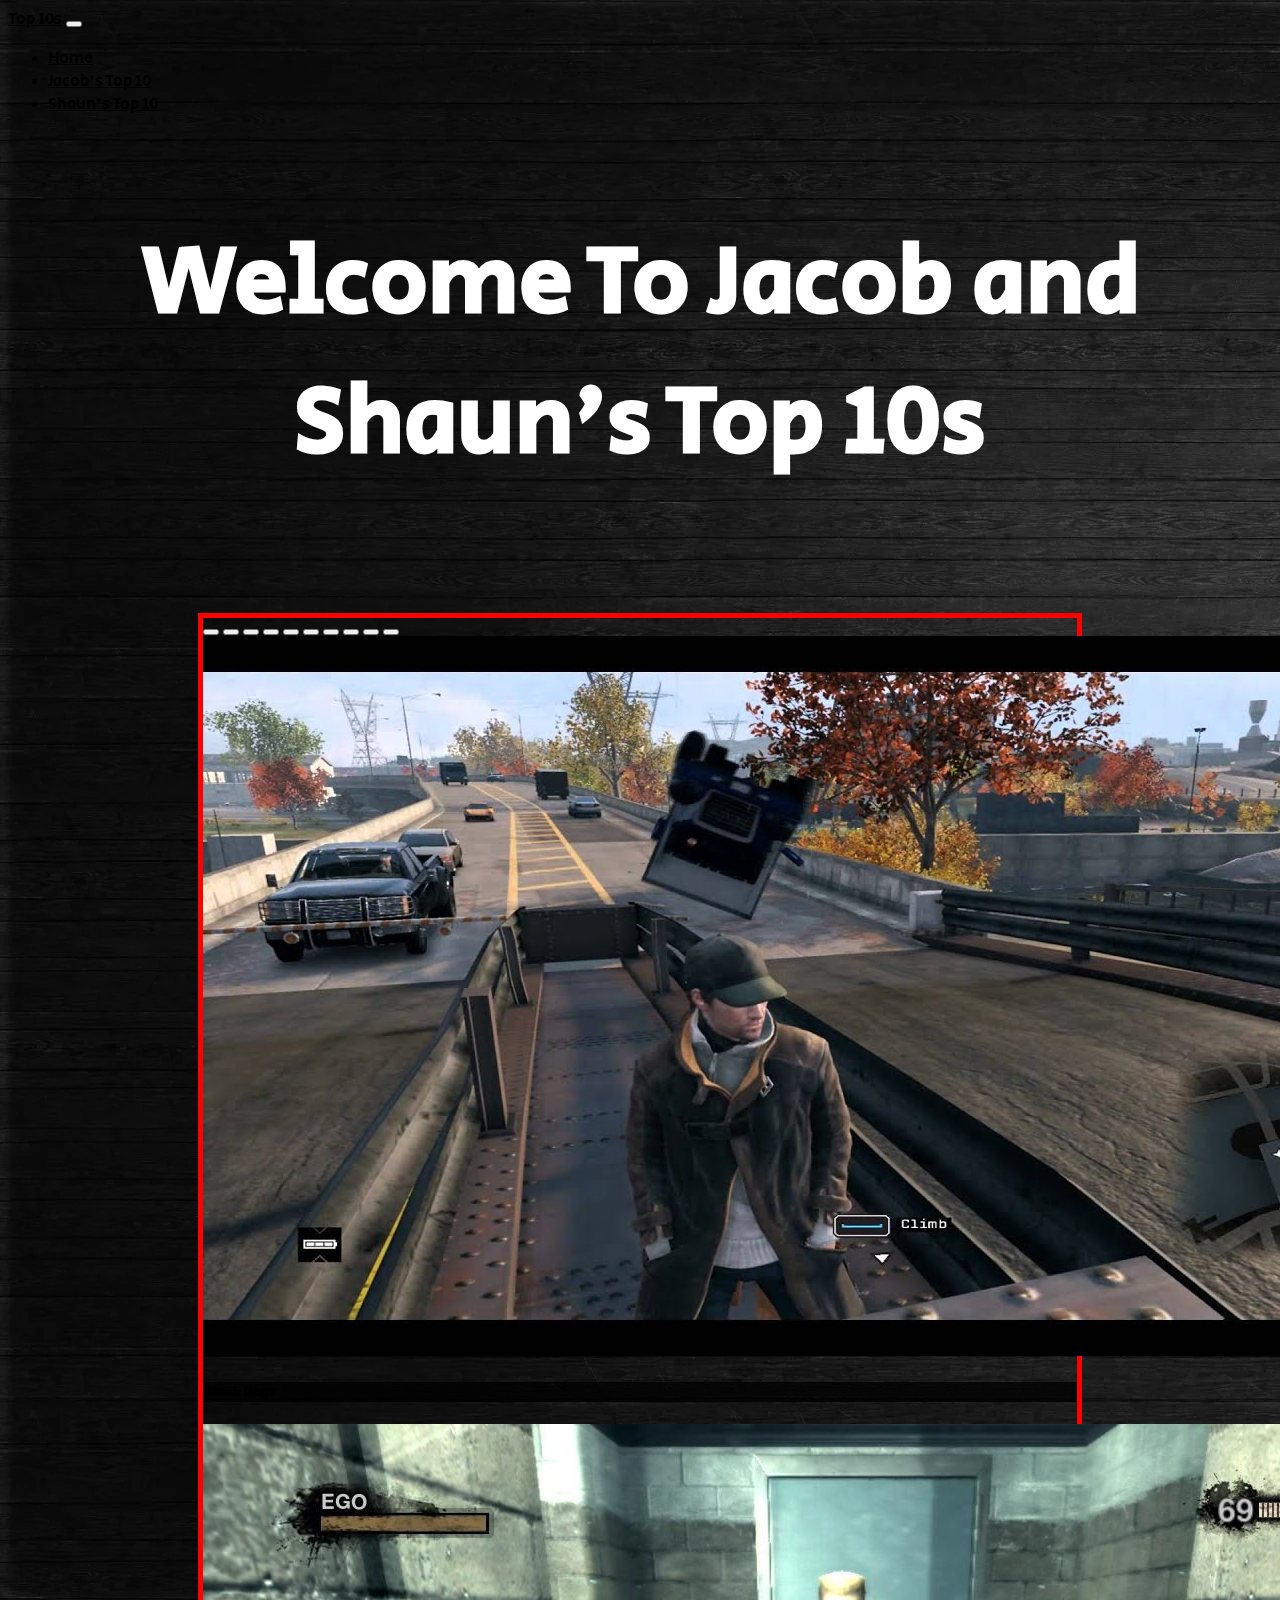
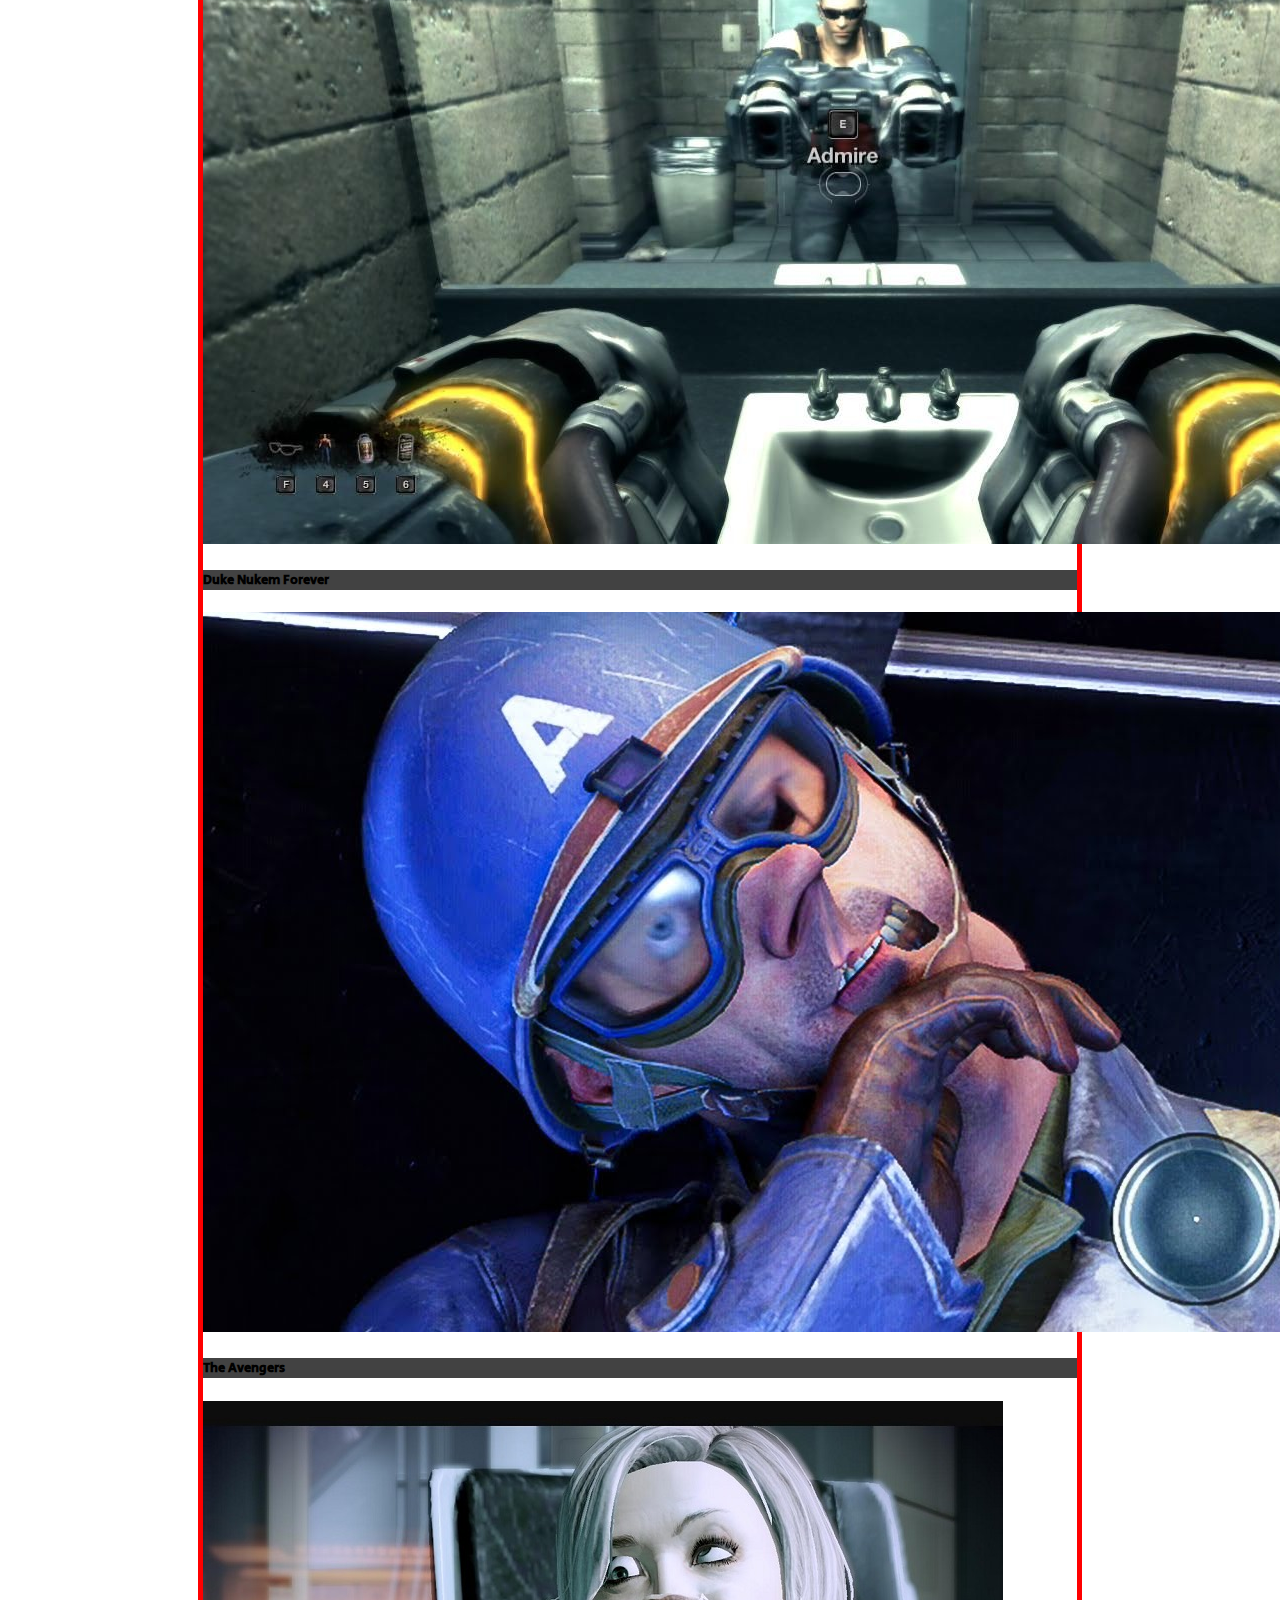
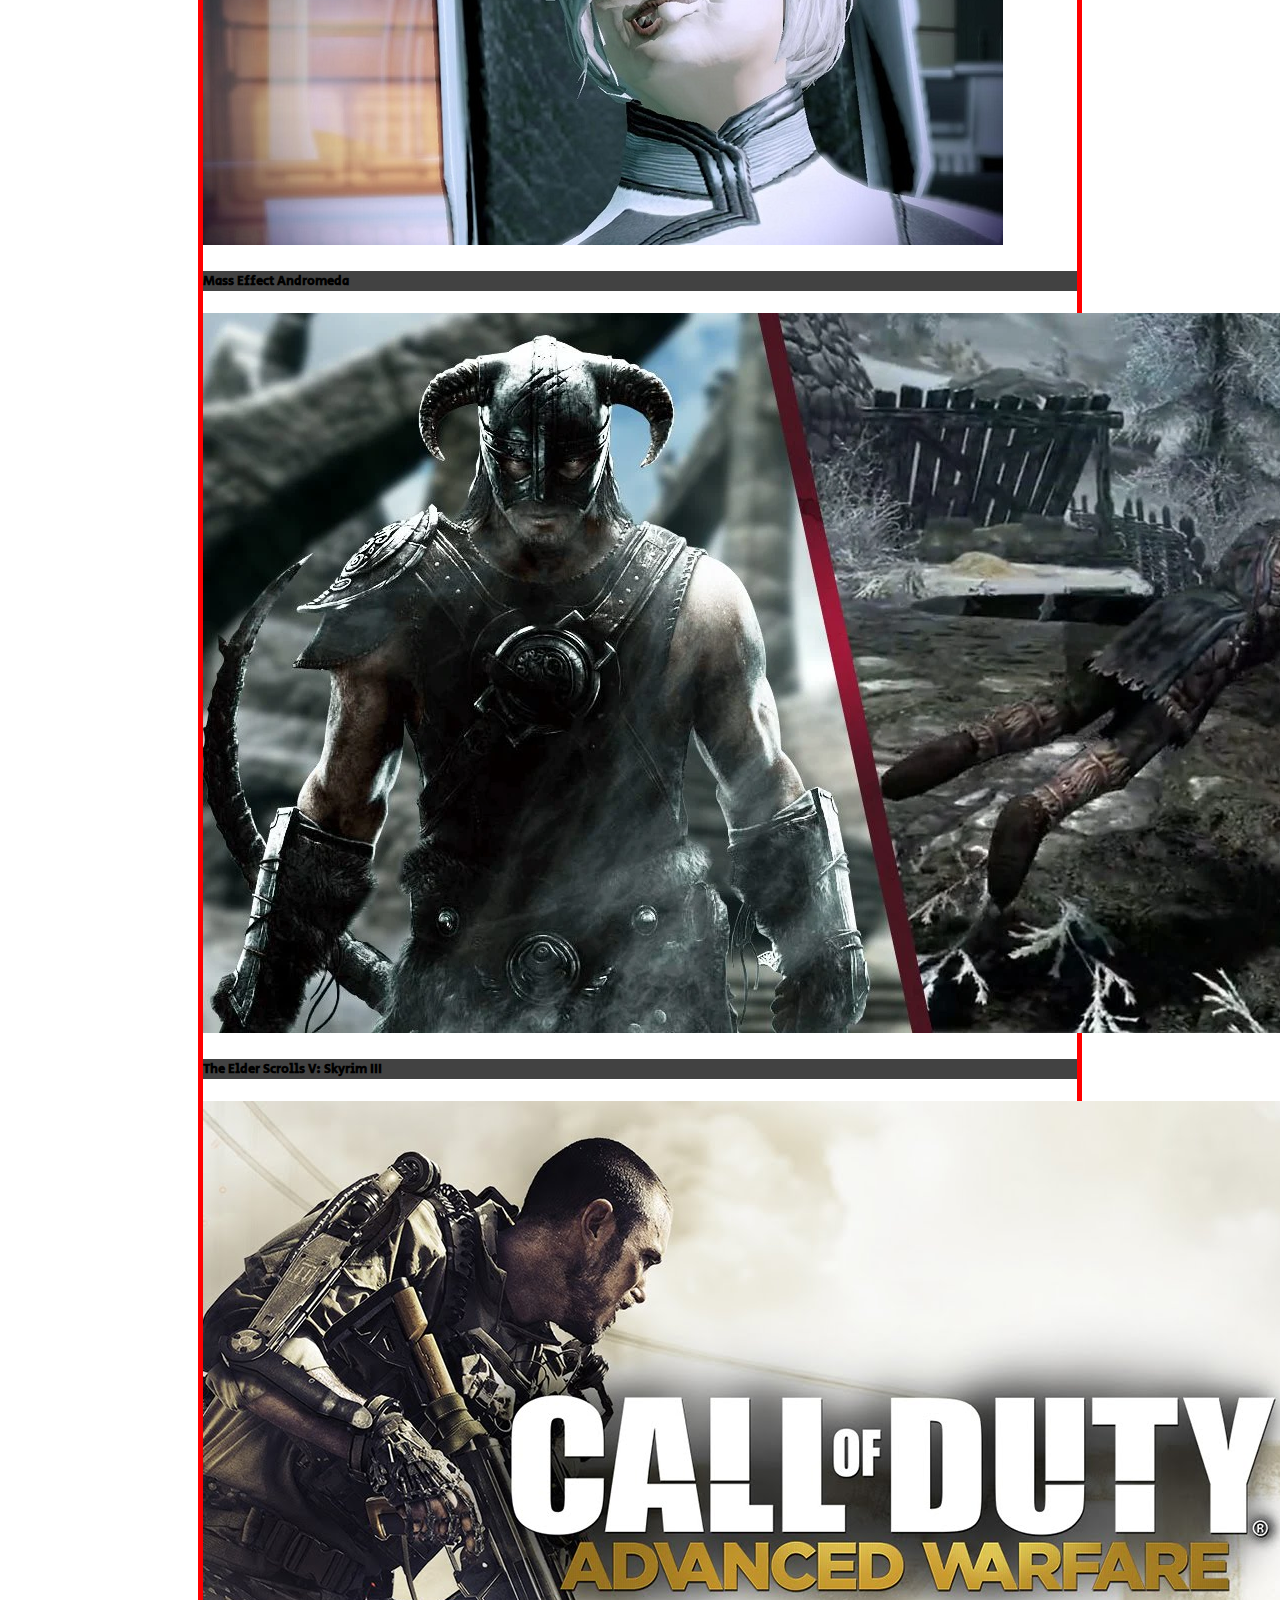
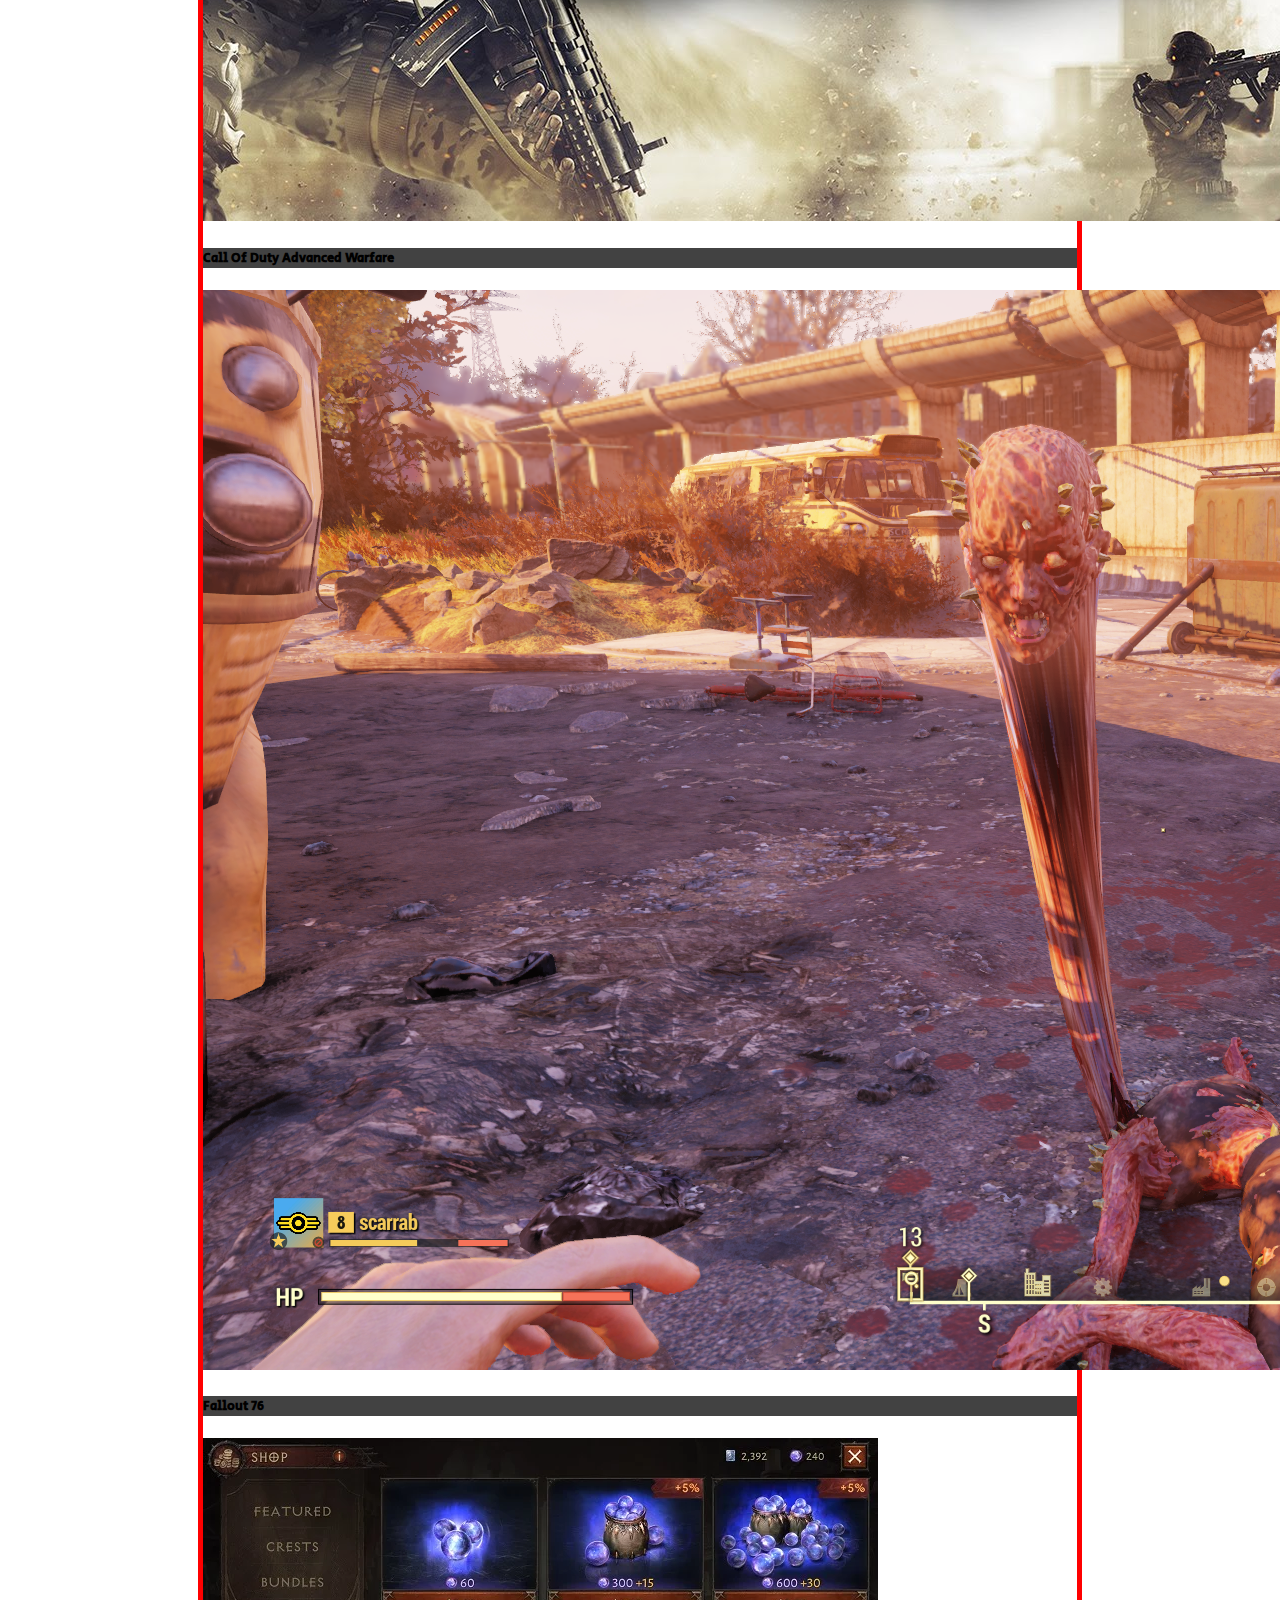
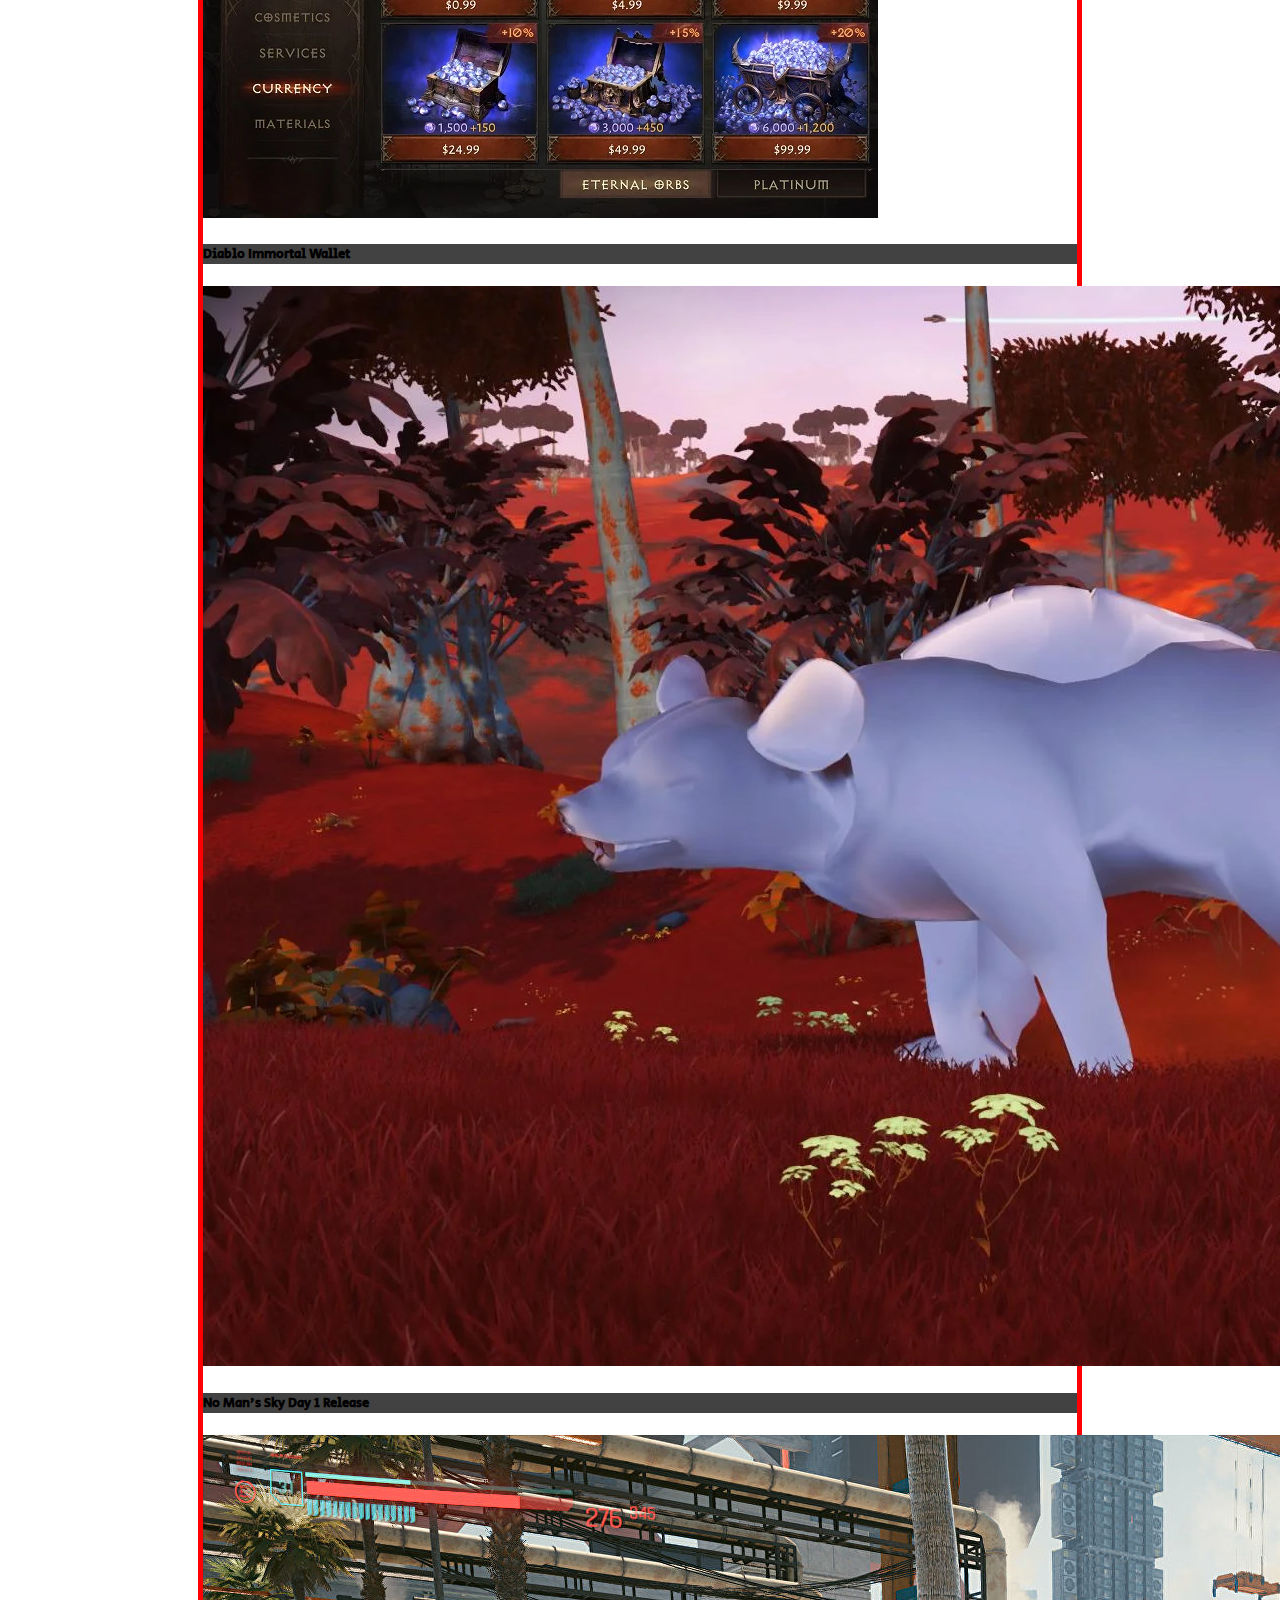
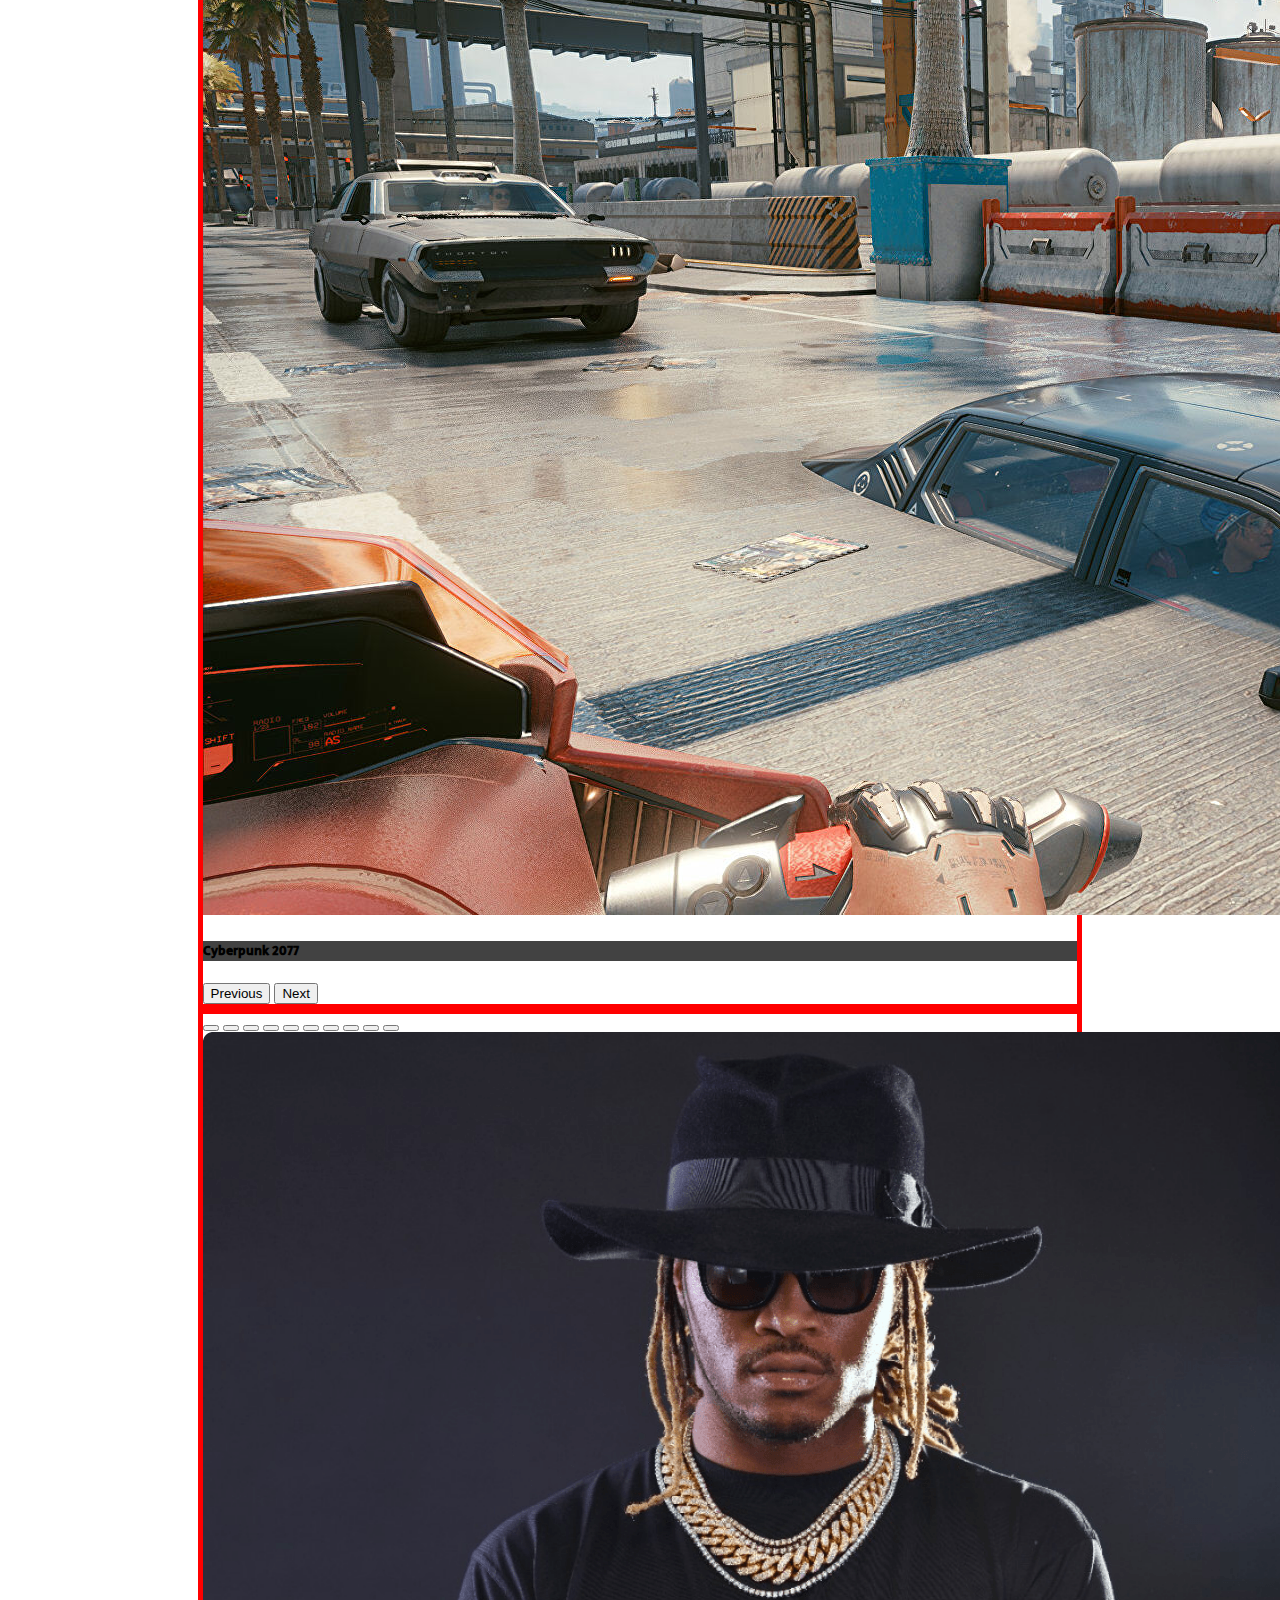
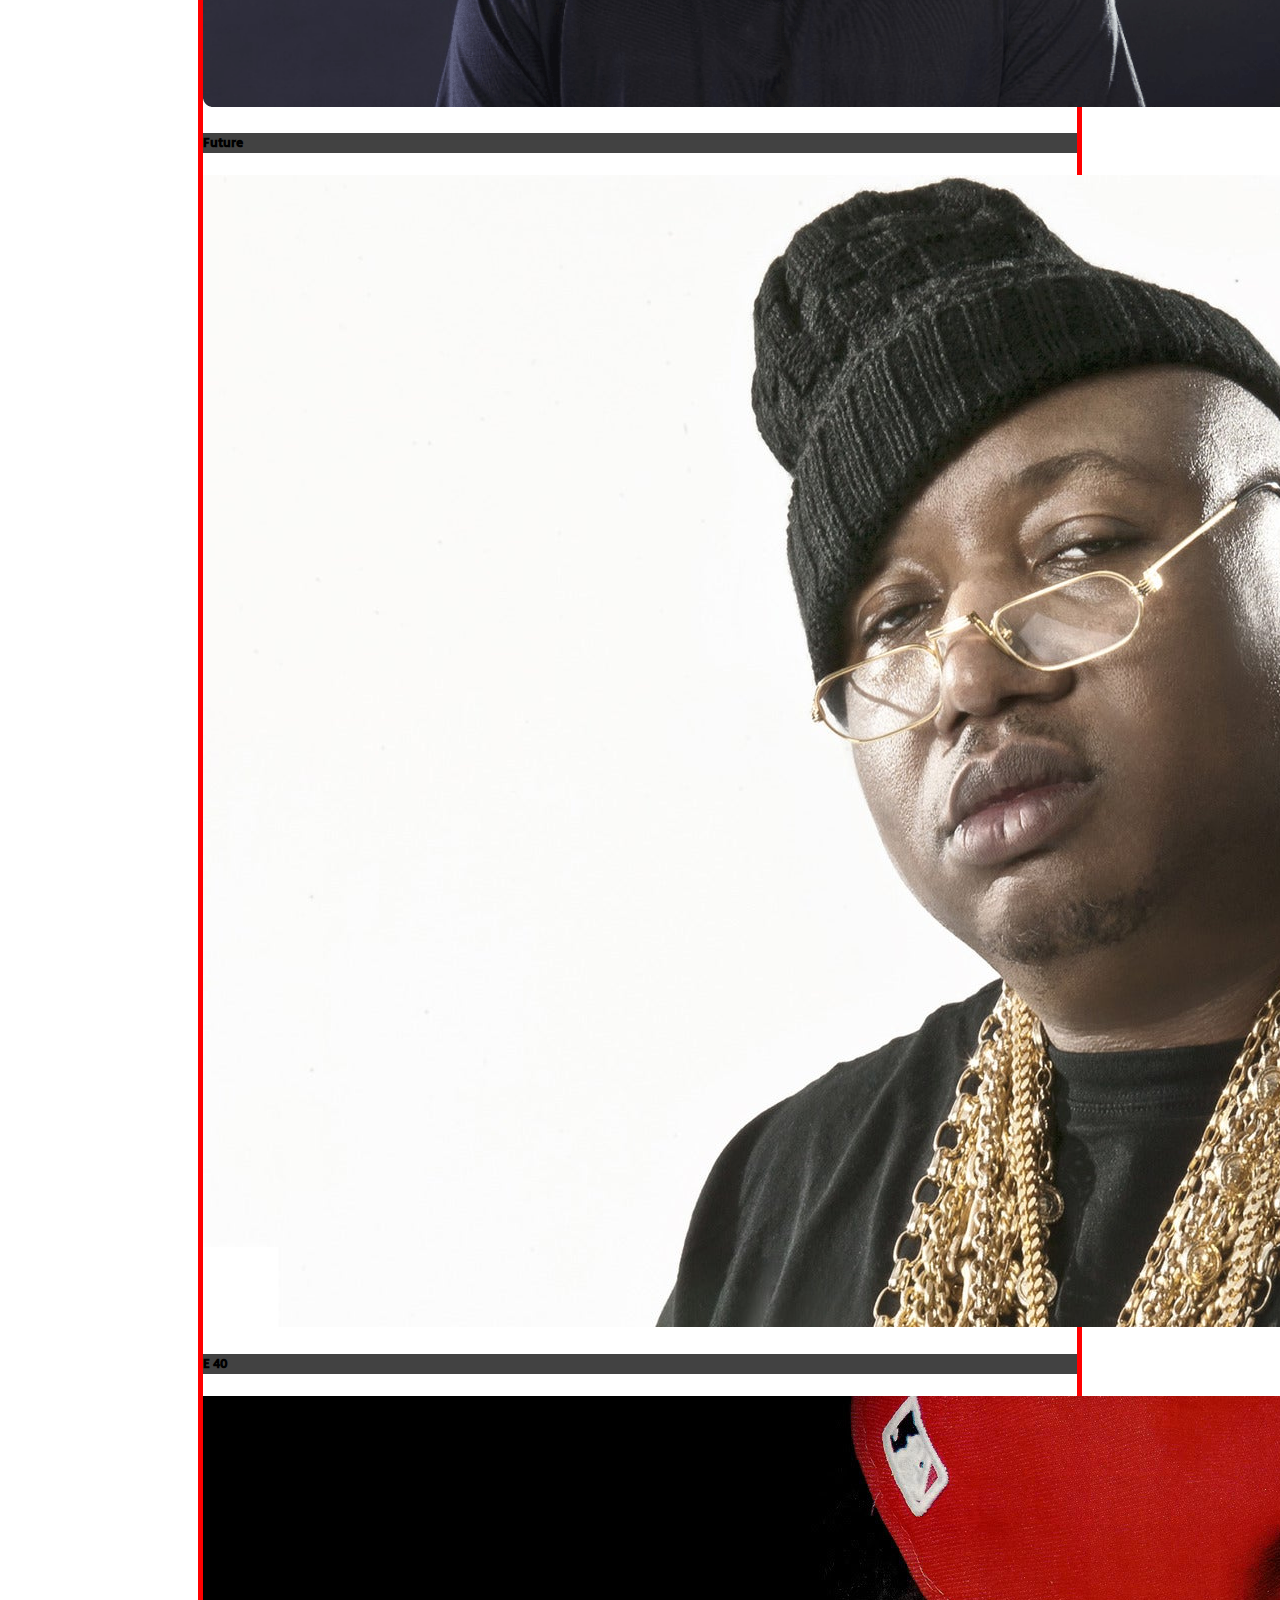
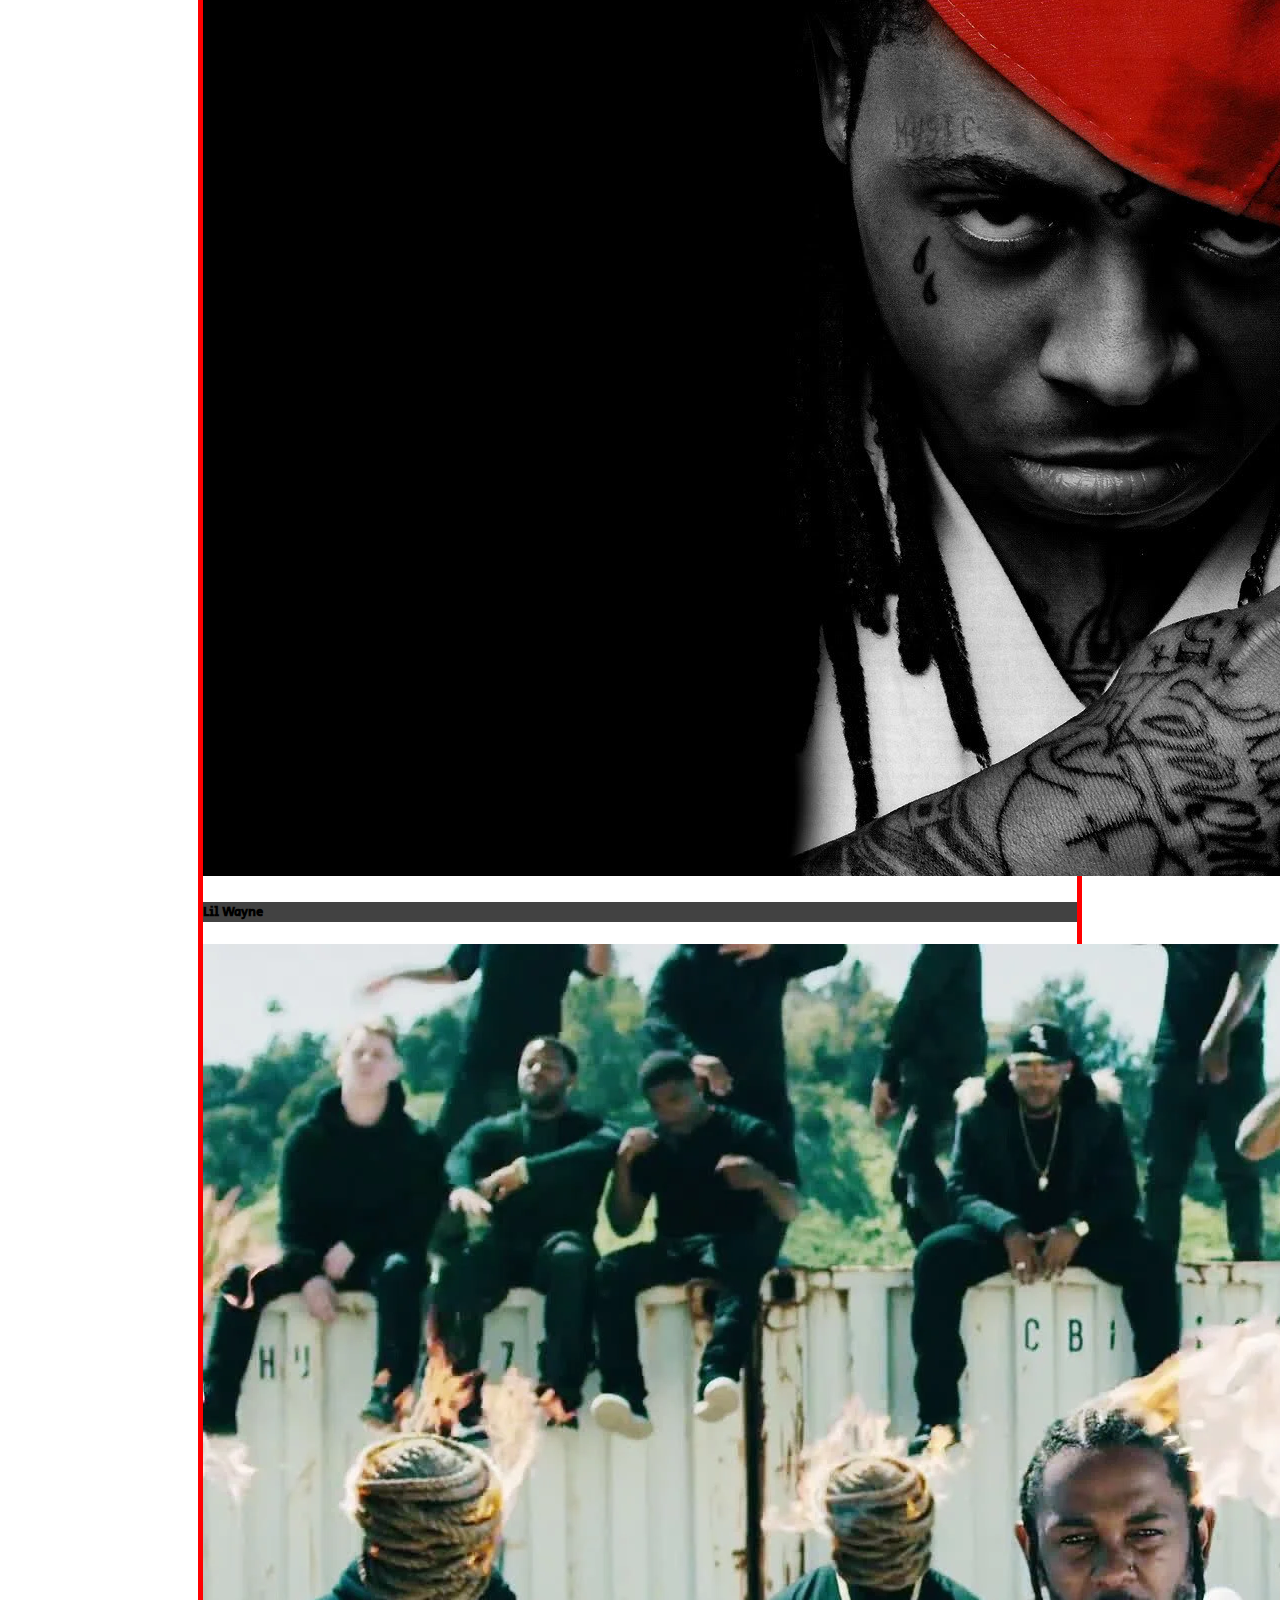
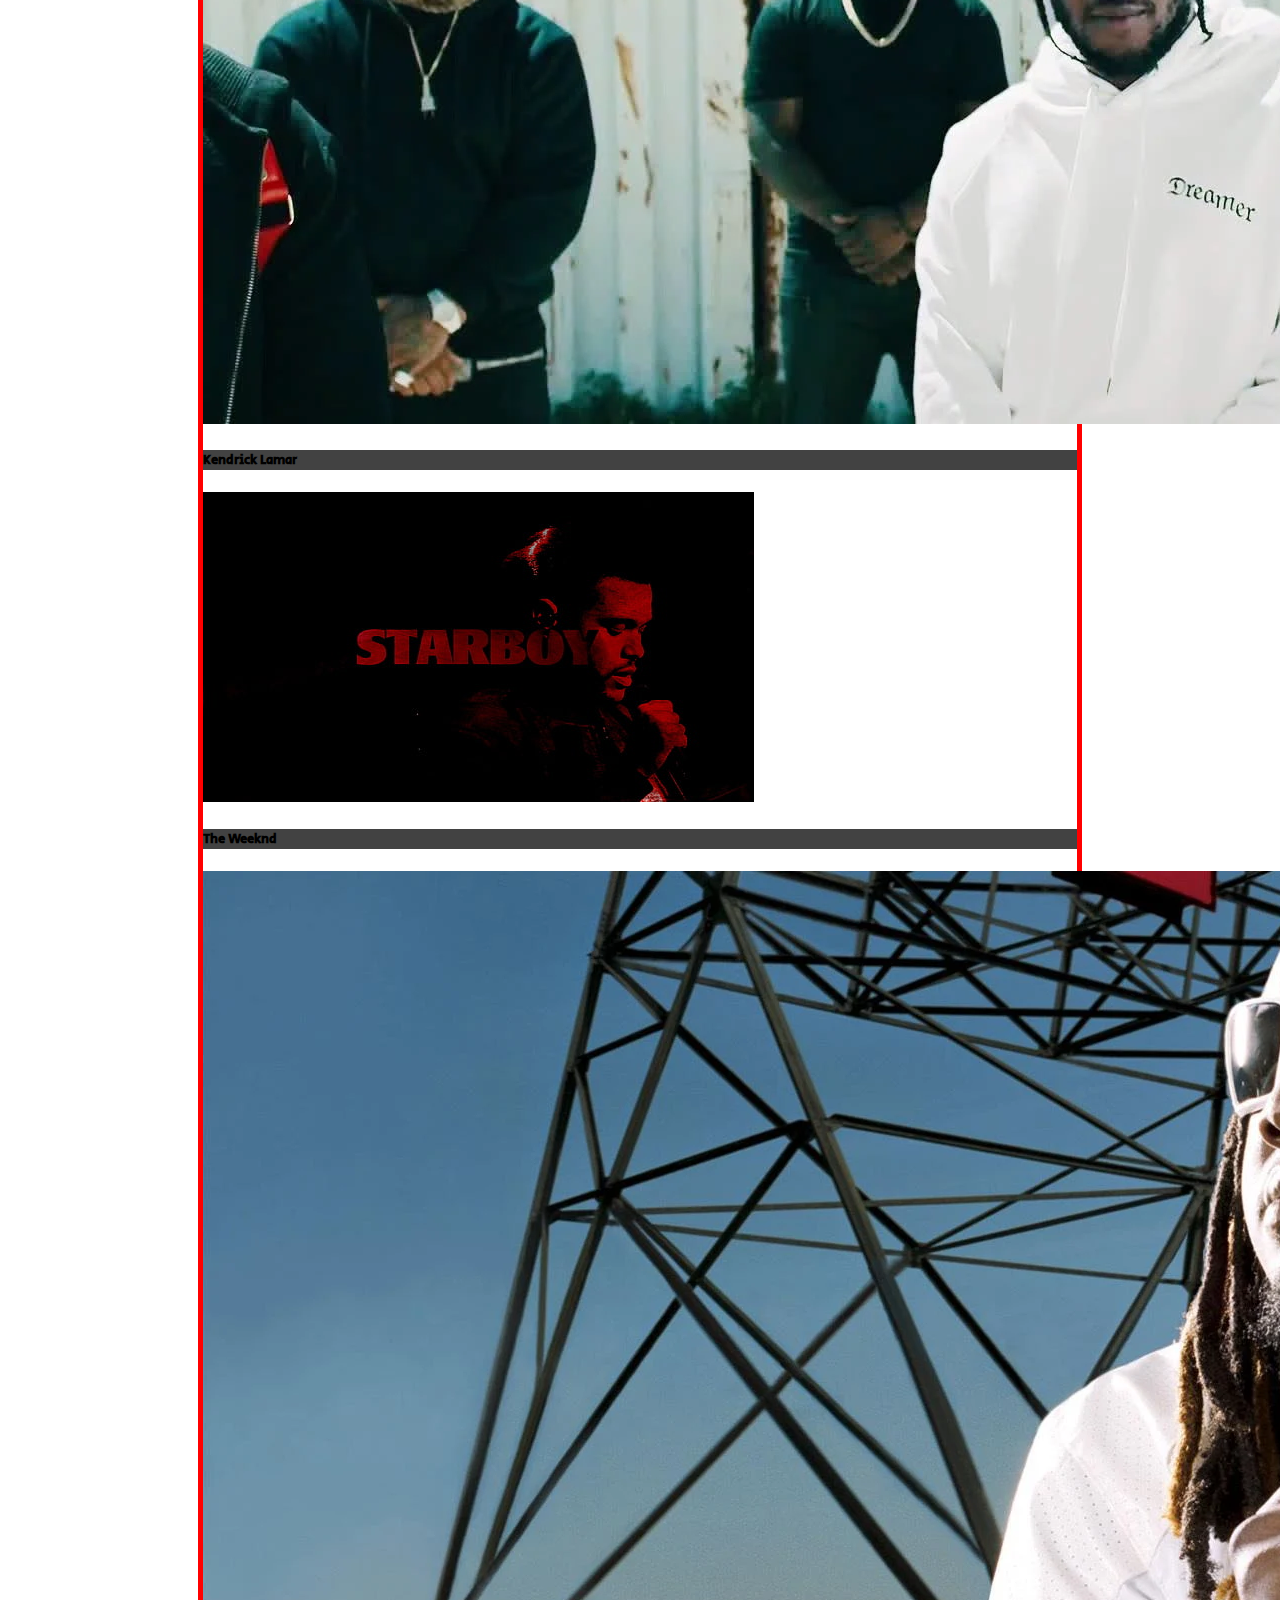
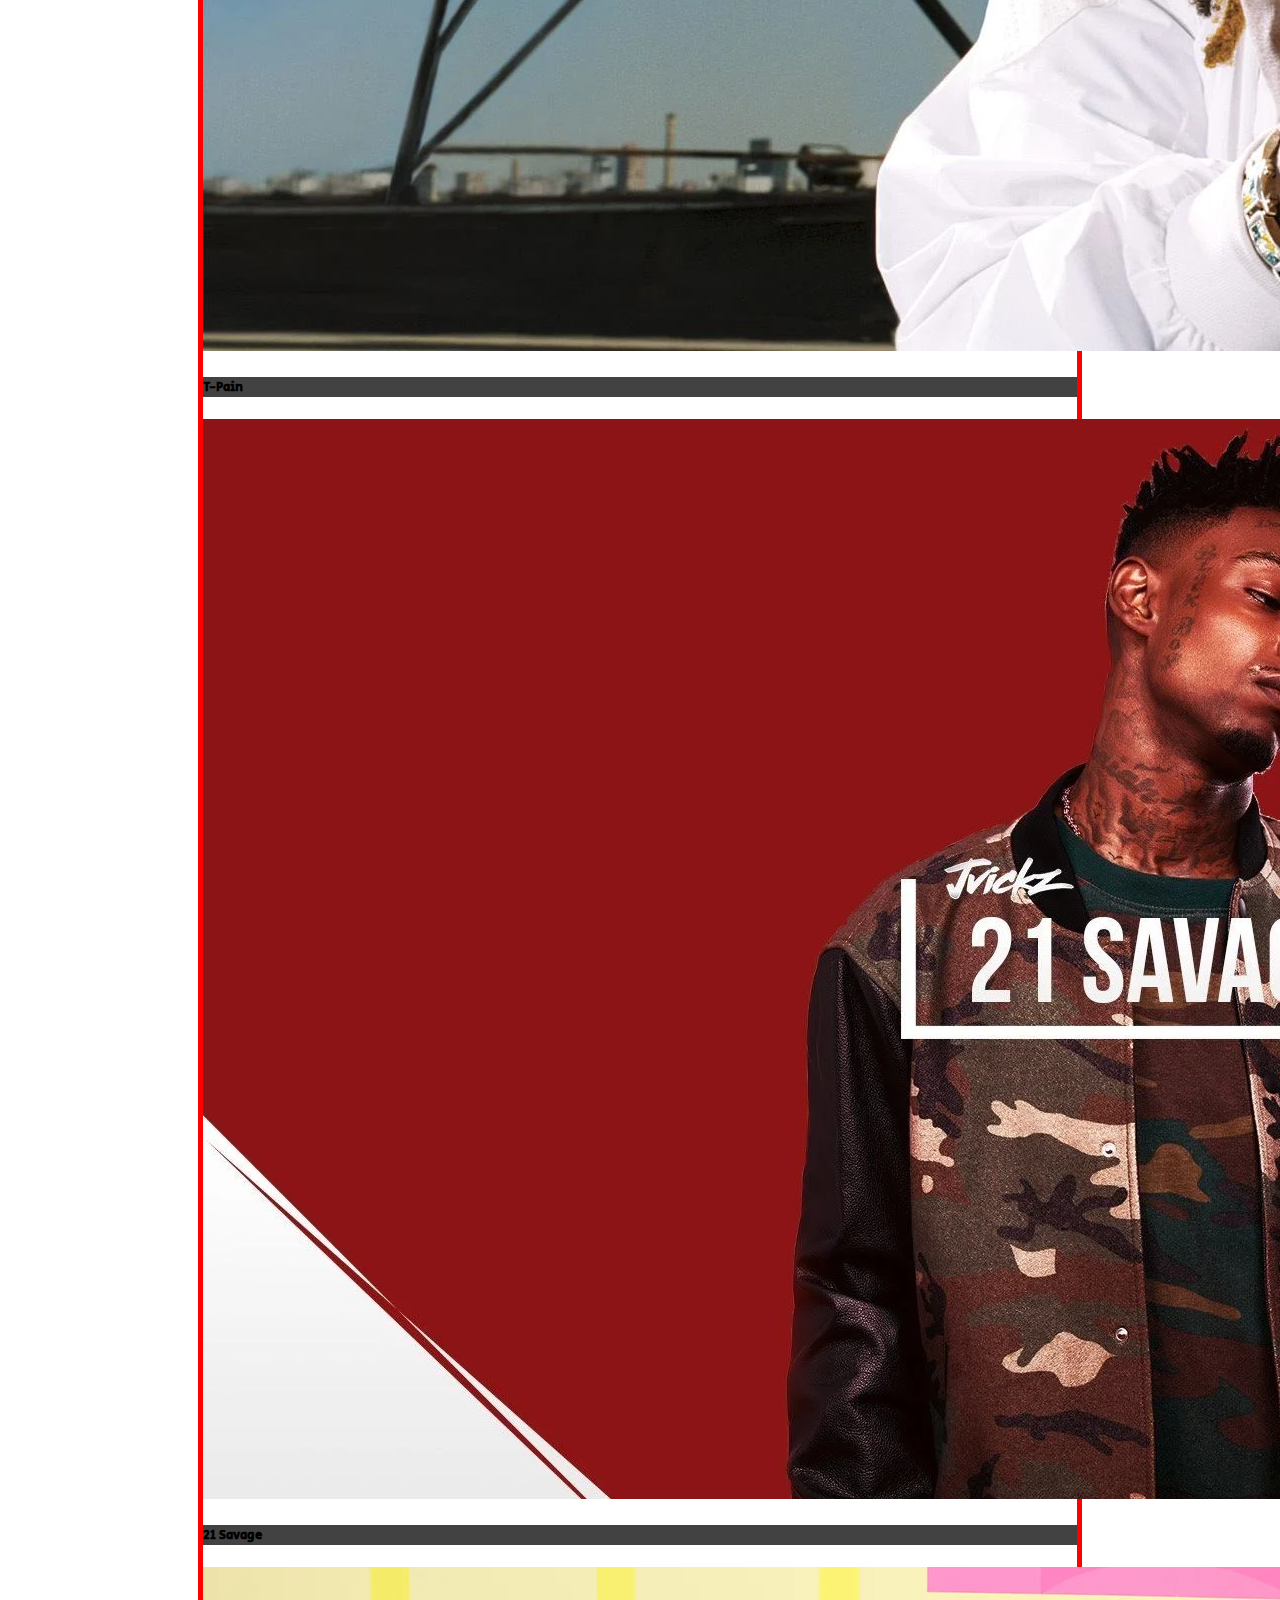
<file: index.html>
<!doctype html>
<html lang="en">

<head>
  <meta charset="utf-8">
  <meta name="viewport" content="width=device-width, initial-scale=1">
  <title>Jacob and Shaun's Top 10s</title>
  <link href="https://cdn.jsdelivr.net/npm/bootstrap@5.2.2/dist/css/bootstrap.min.css" rel="stylesheet"
    integrity="sha384-Zenh87qX5JnK2Jl0vWa8Ck2rdkQ2Bzep5IDxbcnCeuOxjzrPF/et3URy9Bv1WTRi" crossorigin="anonymous">
  <link rel="stylesheet" href="./CSS/styles.css">
  <link rel="preconnect" href="https://fonts.googleapis.com">
  <link rel="preconnect" href="https://fonts.gstatic.com" crossorigin>
  <link href="https://fonts.googleapis.com/css2?family=Roboto+Slab:wght@300&family=Secular+One&display=swap"
    rel="stylesheet">
</head>

<body background="./AssetsJacob/DarkBackGround.png" class="body">

  <!--Beginning NavBar-->
  <nav class="navbar navbar-expand-lg bg-light">
    <div class="container-fluid">
      <a class="navbar-brand navButton" href="#">Top 10s</a>
      <button class="navbar-toggler" type="button" data-bs-toggle="collapse" data-bs-target="#navbarNav" aria-controls="navbarNav" aria-expanded="false" aria-label="Toggle navigation">
        <span class="navbar-toggler-icon"></span>
      </button>
      <div class="collapse navbar-collapse" id="navbarNav">
        <ul class="navbar-nav">
          <li class="nav-item">
            <a class="nav-link active navButton" aria-current="page" href="./index.html">Home</a>
          </li>
          <li class="nav-item">
            <a class="nav-link navButton" href="./Pages/JacobsTop10.html">Jacob's Top 10</a>
          </li>
          <li class="nav-item">
            <a class="nav-link navButton" href="./Pages/ShaunsTop10.html">Shaun's Top 10</a>
          </li>
        </ul>
      </div>
    </div>
  </nav>
  <!--End NavBar-->

  <br>
  <h1 class="title">Welcome To Jacob and Shaun's Top 10s</h1>
  <br>
  <br>
  <br>

  <div class="row">
    <div class="col-6">
      <!--Beginning Carousel 1-->
      <div class="carousels">
        <div id="carouselExampleCaptions" class="carousel slide" data-bs-ride="carousel">
          <div class="carousel-indicators">
            <button type="button" data-bs-target="#carouselExampleCaptions" data-bs-slide-to="0" class="active"
              aria-current="true" aria-label="Slide 1"></button>
            <button type="button" data-bs-target="#carouselExampleCaptions" data-bs-slide-to="1"
              aria-label="Slide 2"></button>
            <button type="button" data-bs-target="#carouselExampleCaptions" data-bs-slide-to="2"
              aria-label="Slide 3"></button>
            <button type="button" data-bs-target="#carouselExampleCaptions" data-bs-slide-to="3"
              aria-label="Slide 4"></button>
            <button type="button" data-bs-target="#carouselExampleCaptions" data-bs-slide-to="4"
              aria-label="Slide 5"></button>
            <button type="button" data-bs-target="#carouselExampleCaptions" data-bs-slide-to="5"
              aria-label="Slide 6"></button>
            <button type="button" data-bs-target="#carouselExampleCaptions" data-bs-slide-to="6"
              aria-label="Slide 7"></button>
            <button type="button" data-bs-target="#carouselExampleCaptions" data-bs-slide-to="7"
              aria-label="Slide 8"></button>
            <button type="button" data-bs-target="#carouselExampleCaptions" data-bs-slide-to="8"
              aria-label="Slide 9"></button>
            <button type="button" data-bs-target="#carouselExampleCaptions" data-bs-slide-to="9"
              aria-label="Slide 10"></button>
          </div>
          <div class="carousel-inner">
            <div class="carousel-item active" data-bs-interval="4000">
              <img src="./AssetsJacob/watchestdog.jpg" class="d-block w-100" alt="Watch Dogs">
              <div class="carousel-caption d-none d-md-block">
                <h5 class="carouseltext">Watch Dogs</h5>
              </div>
            </div>
            <div class="carousel-item" data-bs-interval="4000">
              <img src="./AssetsJacob/dukenukemforever.jpg" class="d-block w-100" alt="Duke Nukem Forever">
              <div class="carousel-caption d-none d-md-block">
                <h5 class="carouseltext">Duke Nukem Forever</h5>
              </div>
            </div>
            <div class="carousel-item" data-bs-interval="4000">
              <img src="./AssetsJacob/TheAvengersGlitch.jpg" class="d-block w-100" alt="The Avengers">
              <div class="carousel-caption d-none d-md-block">
                <h5 class="carouseltext">The Avengers</h5>
              </div>
            </div>
            <div class="carousel-item" data-bs-interval="4000">
              <img src="./AssetsJacob/Ten-Mass-Effect-Glitches-Header.jpg" class="d-block w-100"
                alt="Mass Effect Andromeda">
              <div class="carousel-caption d-none d-md-block">
                <h5 class="carouseltext">Mass Effect Andromeda</h5>
              </div>
            </div>
            <div class="carousel-item" data-bs-interval="4000">
              <img src="./AssetsJacob/SkyrimGlitch.webp" class="d-block w-100" alt="The Elder Scrolls V: Skyrim III">
              <div class="carousel-caption d-none d-md-block">
                <h5 class="carouseltext">The Elder Scrolls V: Skyrim III</h5>
              </div>
            </div>
            <div class="carousel-item" data-bs-interval="4000">
              <img src="./AssetsJacob/CallOfDutyAdvancedWarfare.jpg" class="d-block w-100"
                alt="Call Of Duty Advanced Warfare">
              <div class="carousel-caption d-none d-md-block">
                <h5 class="carouseltext">Call Of Duty Advanced Warfare</h5>
              </div>
            </div>
            <div class="carousel-item" data-bs-interval="4000">
              <img src="./AssetsJacob/Fallout76 Glitch.png" class="d-block w-100" alt="Fallout 76">
              <div class="carousel-caption d-none d-md-block">
                <h5 class="carouseltext">Fallout 76</h5>
              </div>
            </div>
            <div class="carousel-item" data-bs-interval="4000">
              <img src="./AssetsJacob/daiblo-immortal-cash-shop-currencies.webp" class="d-block w-100"
                alt="Diablo Immortal Wallet">
              <div class="carousel-caption d-none d-md-block">
                <h5 class="carouseltext">Diablo Immortal Wallet</h5>
              </div>
            </div>
            <div class="carousel-item" data-bs-interval="4000">
              <img src="./AssetsJacob/NoMansSkyGlitch.webp" class="d-block w-100" alt="No Man's Sky Day 1 Release">
              <div class="carousel-caption d-none d-md-block">
                <h5 class="carouseltext">No Man's Sky Day 1 Release</h5>
              </div>
            </div>
            <div class="carousel-item" data-bs-interval="4000">
              <img src="./AssetsJacob/cyberpunk-2077-car-bug.jpg" class="d-block w-100" alt="Cyberpunk 2077">
              <div class="carousel-caption d-none d-md-block">
                <h5 class="carouseltext">Cyberpunk 2077</h5>
              </div>
            </div>
          </div>
          <button class="carousel-control-prev" type="button" data-bs-target="#carouselExampleCaptions"
            data-bs-slide="prev">
            <span class="carousel-control-prev-icon" aria-hidden="true"></span>
            <span class="visually-hidden">Previous</span>
          </button>
          <button class="carousel-control-next" type="button" data-bs-target="#carouselExampleCaptions"
            data-bs-slide="next">
            <span class="carousel-control-next-icon" aria-hidden="true"></span>
            <span class="visually-hidden">Next</span>
          </button>
        </div>
      </div>
      <!--End Carousel 1-->
    </div>
    <div class="col-6">
      <!--Beginning Carousel 2-->
      <div class="carousels">
        <div id="carouselExampleCaptions2" class="carousel slide" data-bs-ride="carousel">
          <div class="carousel-indicators">
            <button type="button" data-bs-target="#carouselExampleCaptions2" data-bs-slide-to="0" class="active"
              aria-current="true" aria-label="Slide 1"></button>
            <button type="button" data-bs-target="#carouselExampleCaptions2" data-bs-slide-to="1"
              aria-label="Slide 2"></button>
            <button type="button" data-bs-target="#carouselExampleCaptions2" data-bs-slide-to="2"
              aria-label="Slide 3"></button>
            <button type="button" data-bs-target="#carouselExampleCaptions2" data-bs-slide-to="3"
              aria-label="Slide 4"></button>
            <button type="button" data-bs-target="#carouselExampleCaptions2" data-bs-slide-to="4"
              aria-label="Slide 5"></button>
            <button type="button" data-bs-target="#carouselExampleCaptions2" data-bs-slide-to="5"
              aria-label="Slide 6"></button>
            <button type="button" data-bs-target="#carouselExampleCaptions2" data-bs-slide-to="6"
              aria-label="Slide 7"></button>
            <button type="button" data-bs-target="#carouselExampleCaptions2" data-bs-slide-to="7"
              aria-label="Slide 8"></button>
            <button type="button" data-bs-target="#carouselExampleCaptions2" data-bs-slide-to="8"
              aria-label="Slide 9"></button>
            <button type="button" data-bs-target="#carouselExampleCaptions2" data-bs-slide-to="9"
              aria-label="Slide 10"></button>
          </div>
          <div class="carousel-inner">
            <div class="carousel-item active" data-bs-interval="4000">
              <img src="./AssetsShaun/Future.webp" class="d-block w-100" alt="Future">
              <div class="carousel-caption d-none d-md-block">
                <h5 class="carouseltext">Future</h5>
              </div>
            </div>
            <div class="carousel-item" data-bs-interval="4000">
              <img src="./AssetsShaun/e 40.jpg" class="d-block w-100" alt="E 40">
              <div class="carousel-caption d-none d-md-block">
                <h5 class="carouseltext">E 40</h5>
              </div>
            </div>
            <div class="carousel-item" data-bs-interval="4000">
              <img src="./AssetsShaun/lilWayne.jpg" class="d-block w-100" alt="Lil Wayne">
              <div class="carousel-caption d-none d-md-block">
                <h5 class="carouseltext">Lil Wayne</h5>
              </div>
            </div>
            <div class="carousel-item" data-bs-interval="4000">
              <img src="./AssetsShaun/KendrickLamar.webp" class="d-block w-100" alt="Kendrick Lamar">
              <div class="carousel-caption d-none d-md-block">
                <h5 class="carouseltext">Kendrick Lamar</h5>
              </div>
            </div>
            <div class="carousel-item" data-bs-interval="4000">
              <img src="./AssetsShaun/theweeknd2.jpg" class="d-block w-100" alt="The Weeknd">
              <div class="carousel-caption d-none d-md-block">
                <h5 class="carouseltext">The Weeknd</h5>
              </div>
            </div>
            <div class="carousel-item" data-bs-interval="4000">
              <img src="./AssetsShaun/tPain.webp" class="d-block w-100" alt="T-Pain">
              <div class="carousel-caption d-none d-md-block">
                <h5 class="carouseltext">T-Pain</h5>
              </div>
            </div>
            <div class="carousel-item" data-bs-interval="4000">
              <img src="./AssetsShaun/21Savage.webp" class="d-block w-100" alt="21 Savage">
              <div class="carousel-caption d-none d-md-block">
                <h5 class="carouseltext">21 Savage</h5>
              </div>
            </div>
            <div class="carousel-item" data-bs-interval="4000">
              <img src="./AssetsShaun/AnotherMigo.webp" class="d-block w-100" alt="Migos">
              <div class="carousel-caption d-none d-md-block">
                <h5 class="carouseltext">Migos</h5>
              </div>
            </div>
            <div class="carousel-item" data-bs-interval="4000">
              <img src="./AssetsShaun/Ramirez1.jpg" class="d-block w-100" alt="Ramirez">
              <div class="carousel-caption d-none d-md-block">
                <h5 class="carouseltext">Ramirez</h5>
              </div>
            </div>
            <div class="carousel-item" data-bs-interval="4000">
              <img src="./AssetsShaun/$uicideBoy$$.jpg" class="d-block w-100" alt="$uicideboy$">
              <div class="carousel-caption d-none d-md-block">
                <h5 class="carouseltext">$uicideboy$</h5>
              </div>
            </div>
          </div>
          <button class="carousel-control-prev" type="button" data-bs-target="#carouselExampleCaptions2"
            data-bs-slide="prev">
            <span class="carousel-control-prev-icon" aria-hidden="true"></span>
            <span class="visually-hidden">Previous</span>
          </button>
          <button class="carousel-control-next" type="button" data-bs-target="#carouselExampleCaptions2"
            data-bs-slide="next">
            <span class="carousel-control-next-icon" aria-hidden="true"></span>
            <span class="visually-hidden">Next</span>
          </button>
        </div>
      </div>
      <!--End Carousel 2-->
    </div>
  </div>

  <div class="row">
    <div class="col-6">
      <button class="top10buttons" onclick="window.location.href='./Pages/JacobsTop10.html'">Check Out The Top 10 Games
        Here</button>
    </div>
    <div class="col-6">
      <button class="top10buttons" onclick="window.location.href='./Pages/ShaunsTop10.html'">Check Out The Top 10
        Artists Here</button>
    </div>
  </div>


  <script src="https://cdn.jsdelivr.net/npm/bootstrap@5.2.2/dist/js/bootstrap.bundle.min.js"
    integrity="sha384-OERcA2EqjJCMA+/3y+gxIOqMEjwtxJY7qPCqsdltbNJuaOe923+mo//f6V8Qbsw3"
    crossorigin="anonymous"></script>
</body>

</html>
</file>
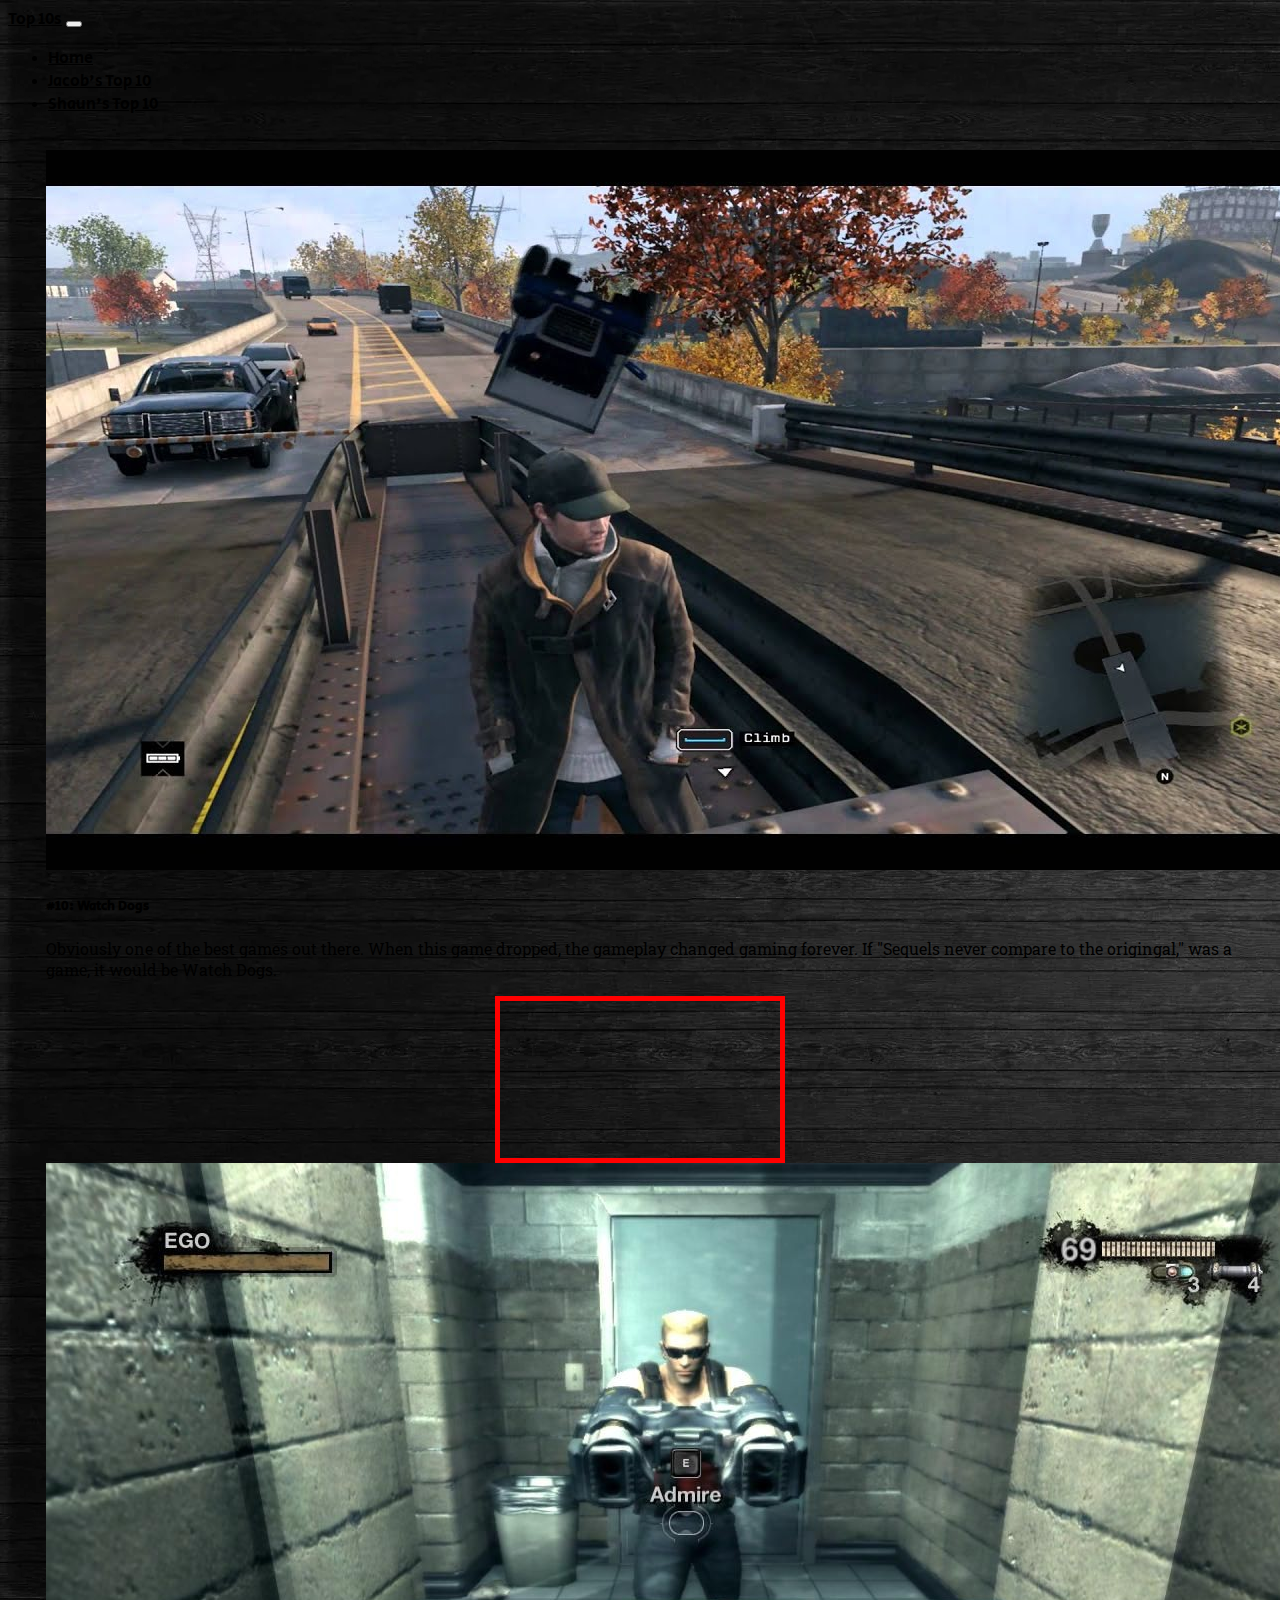
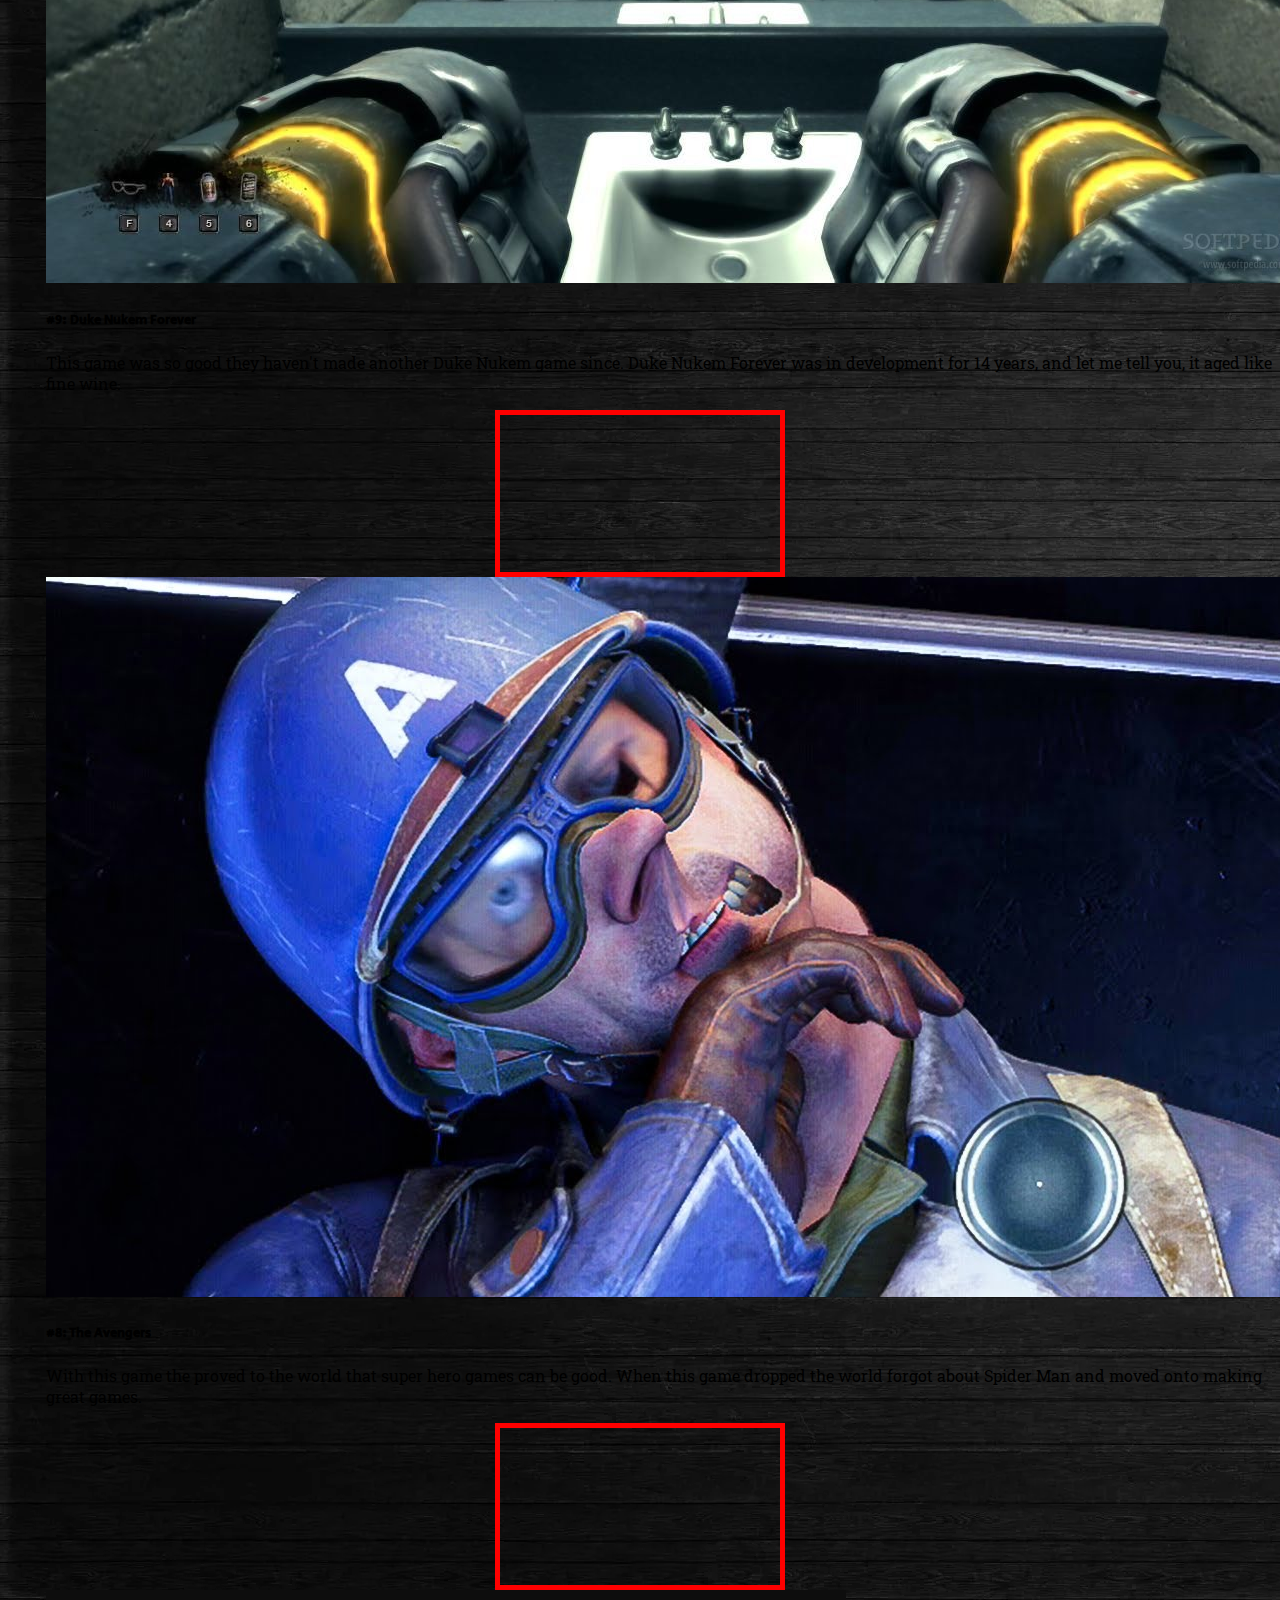
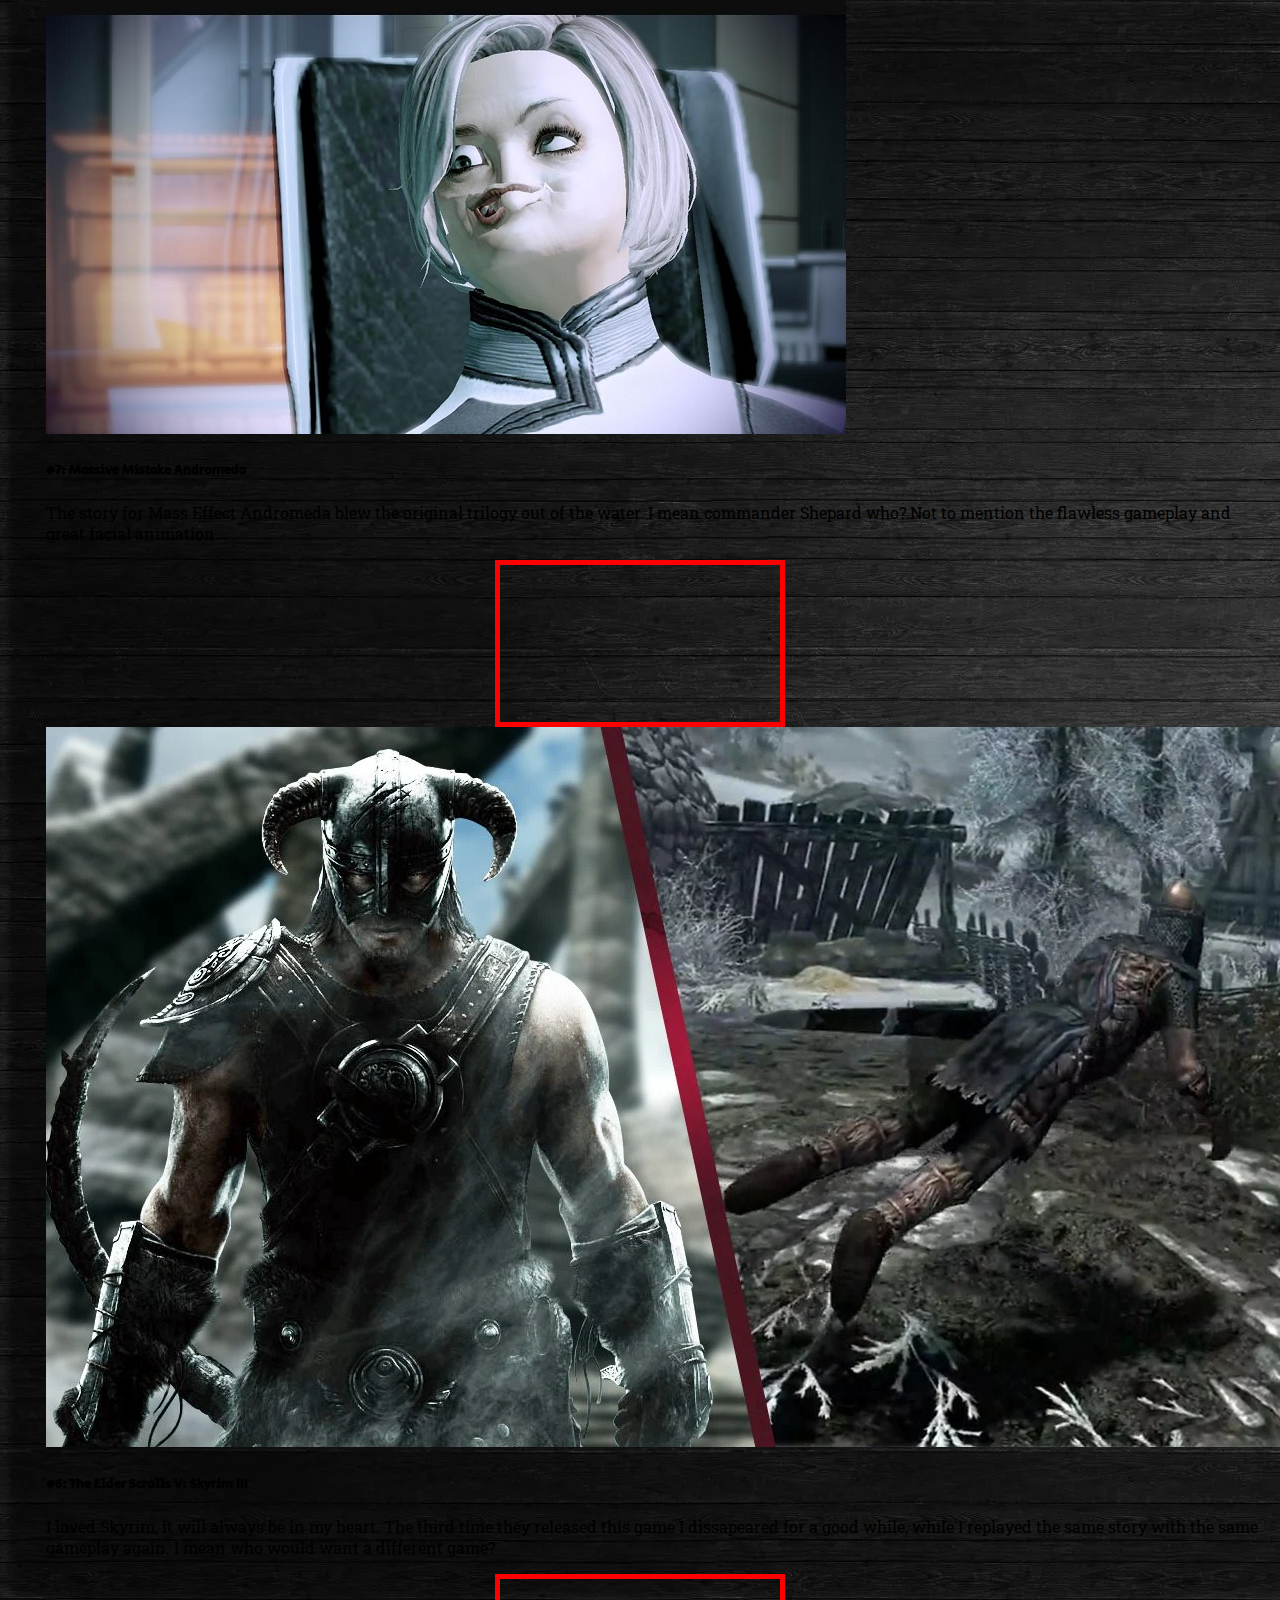
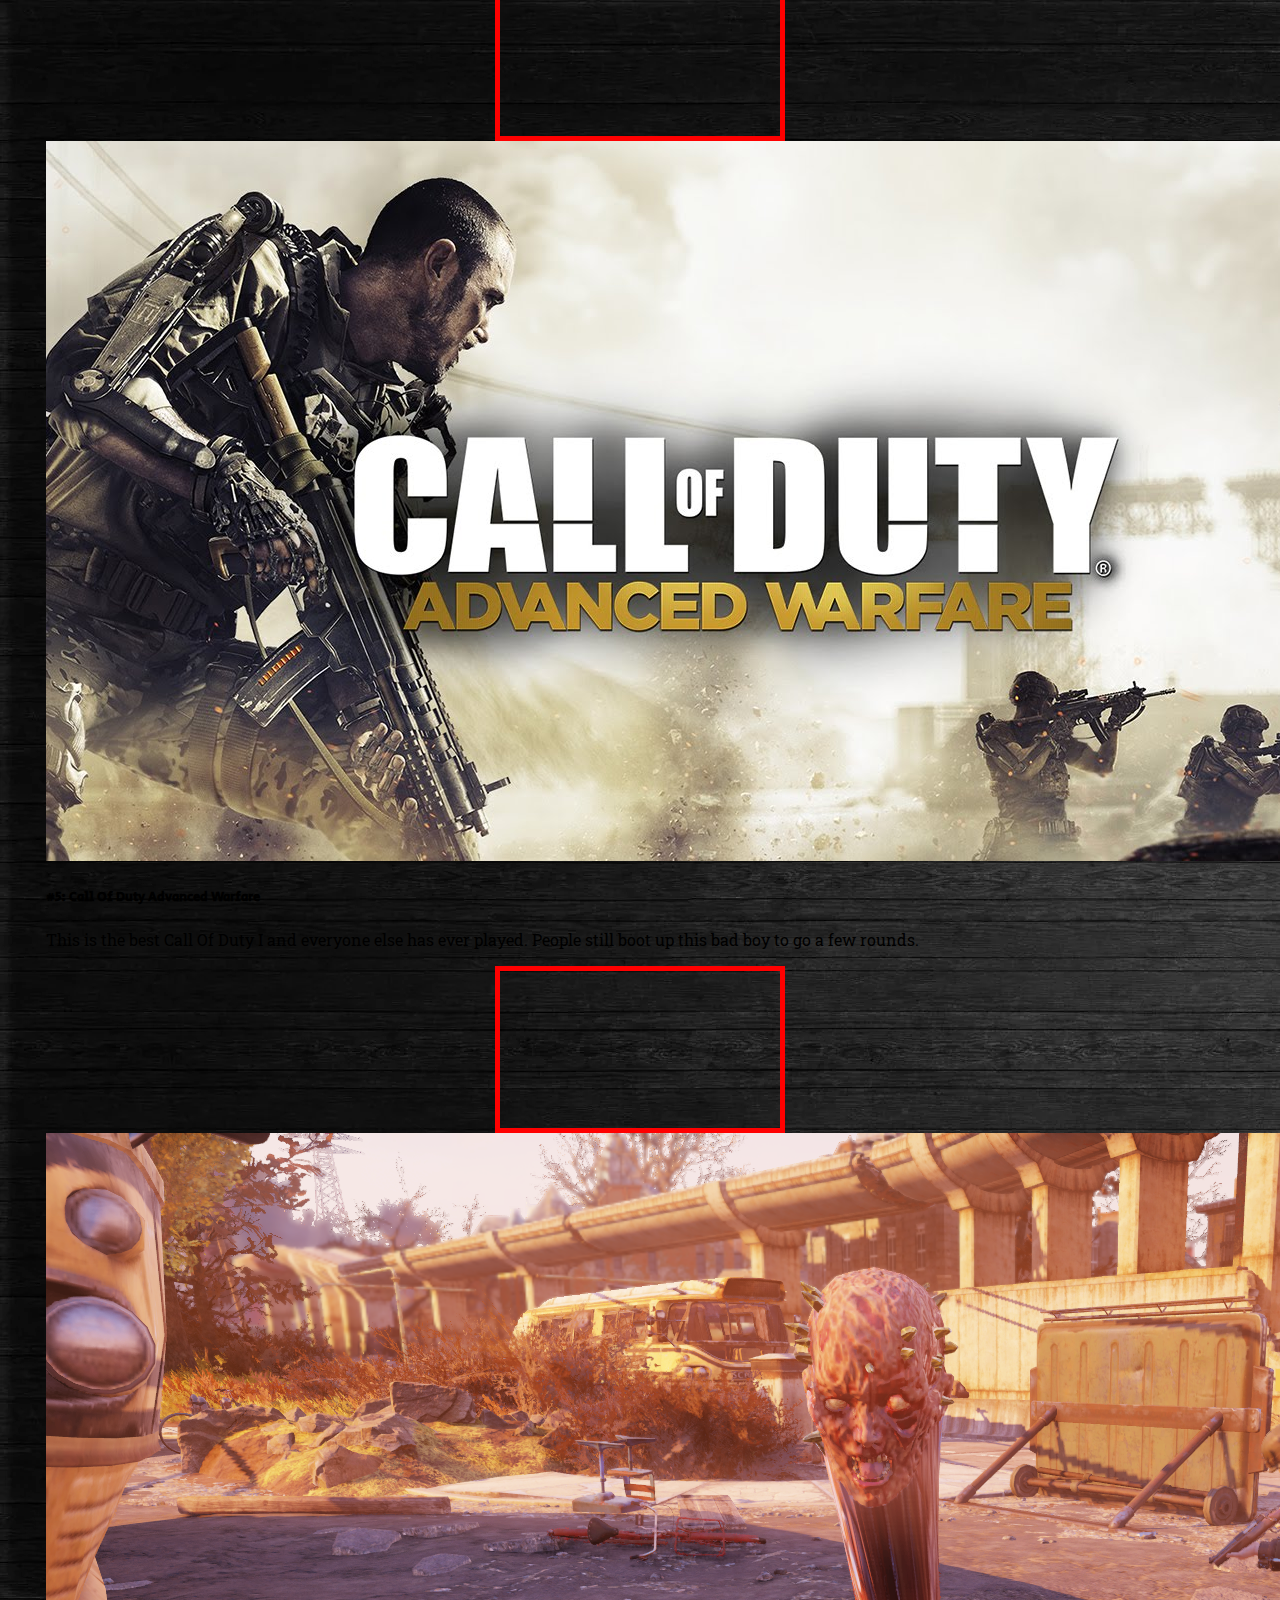
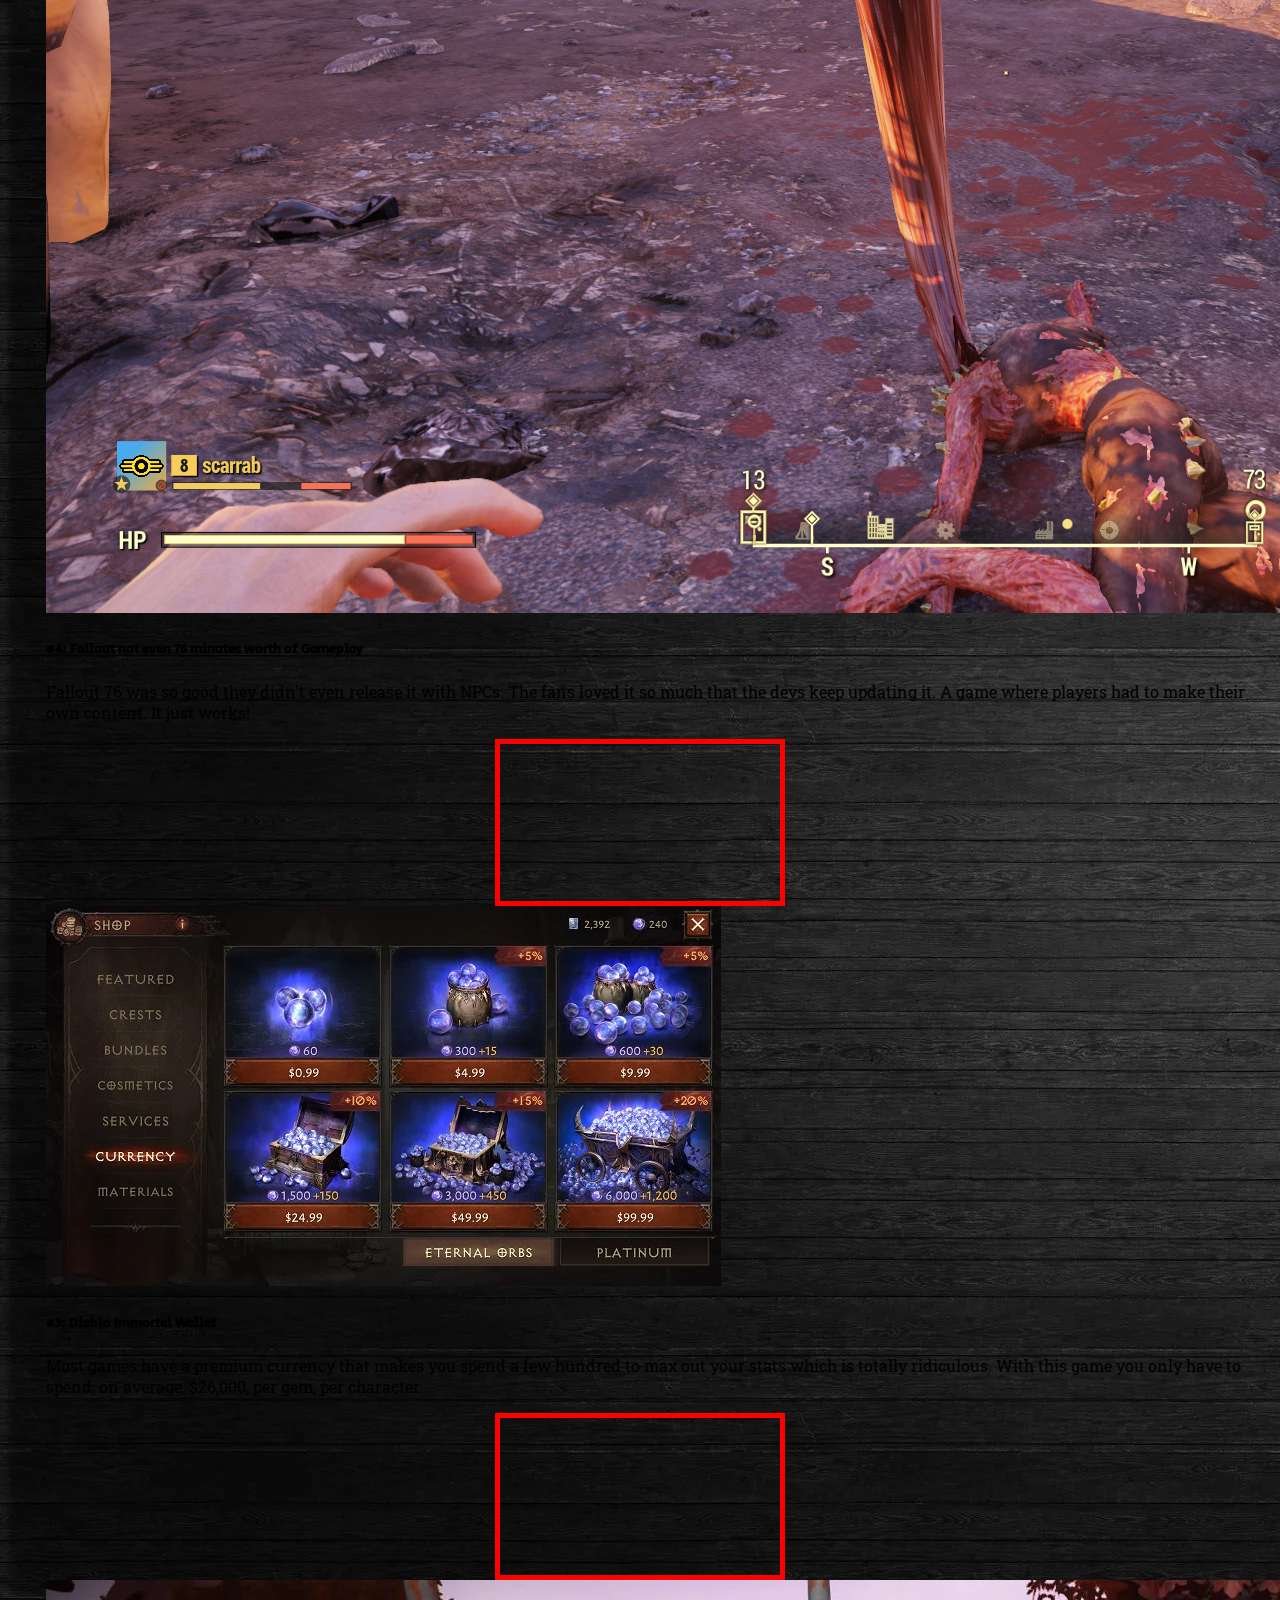
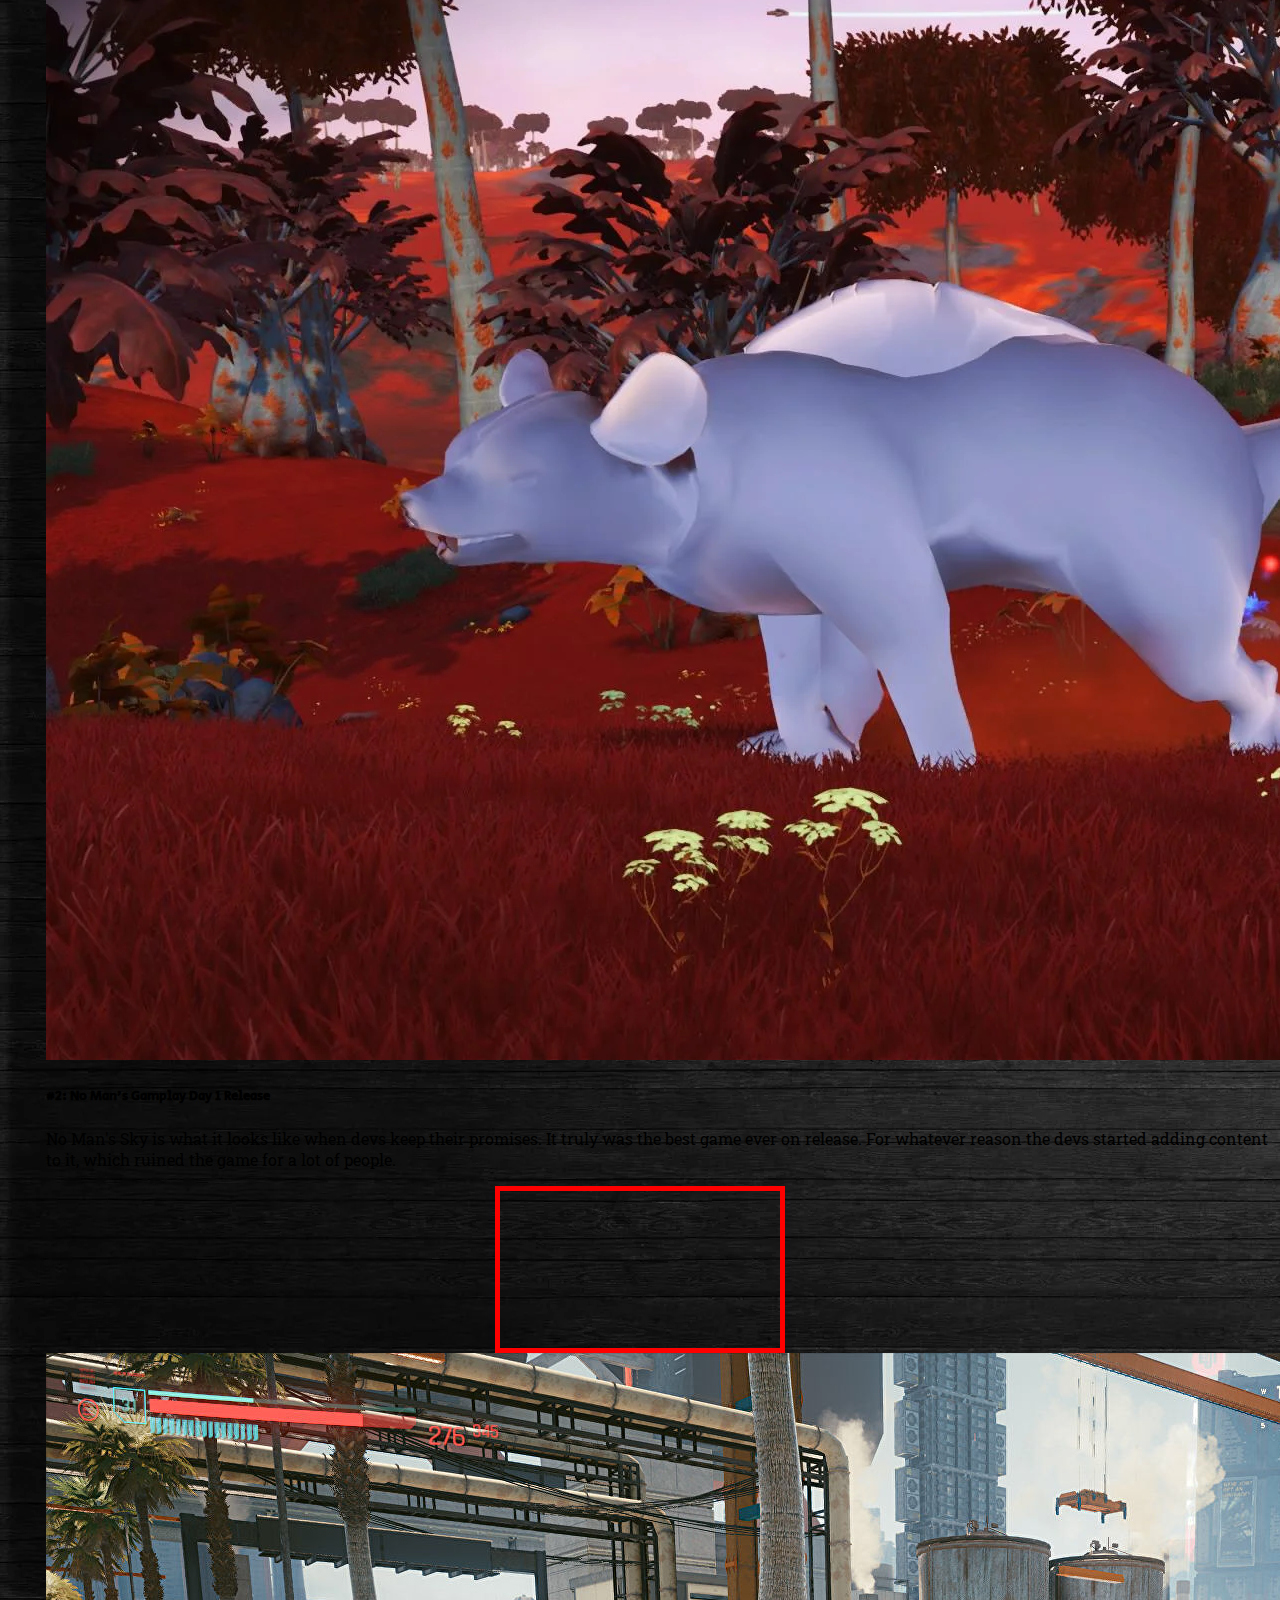
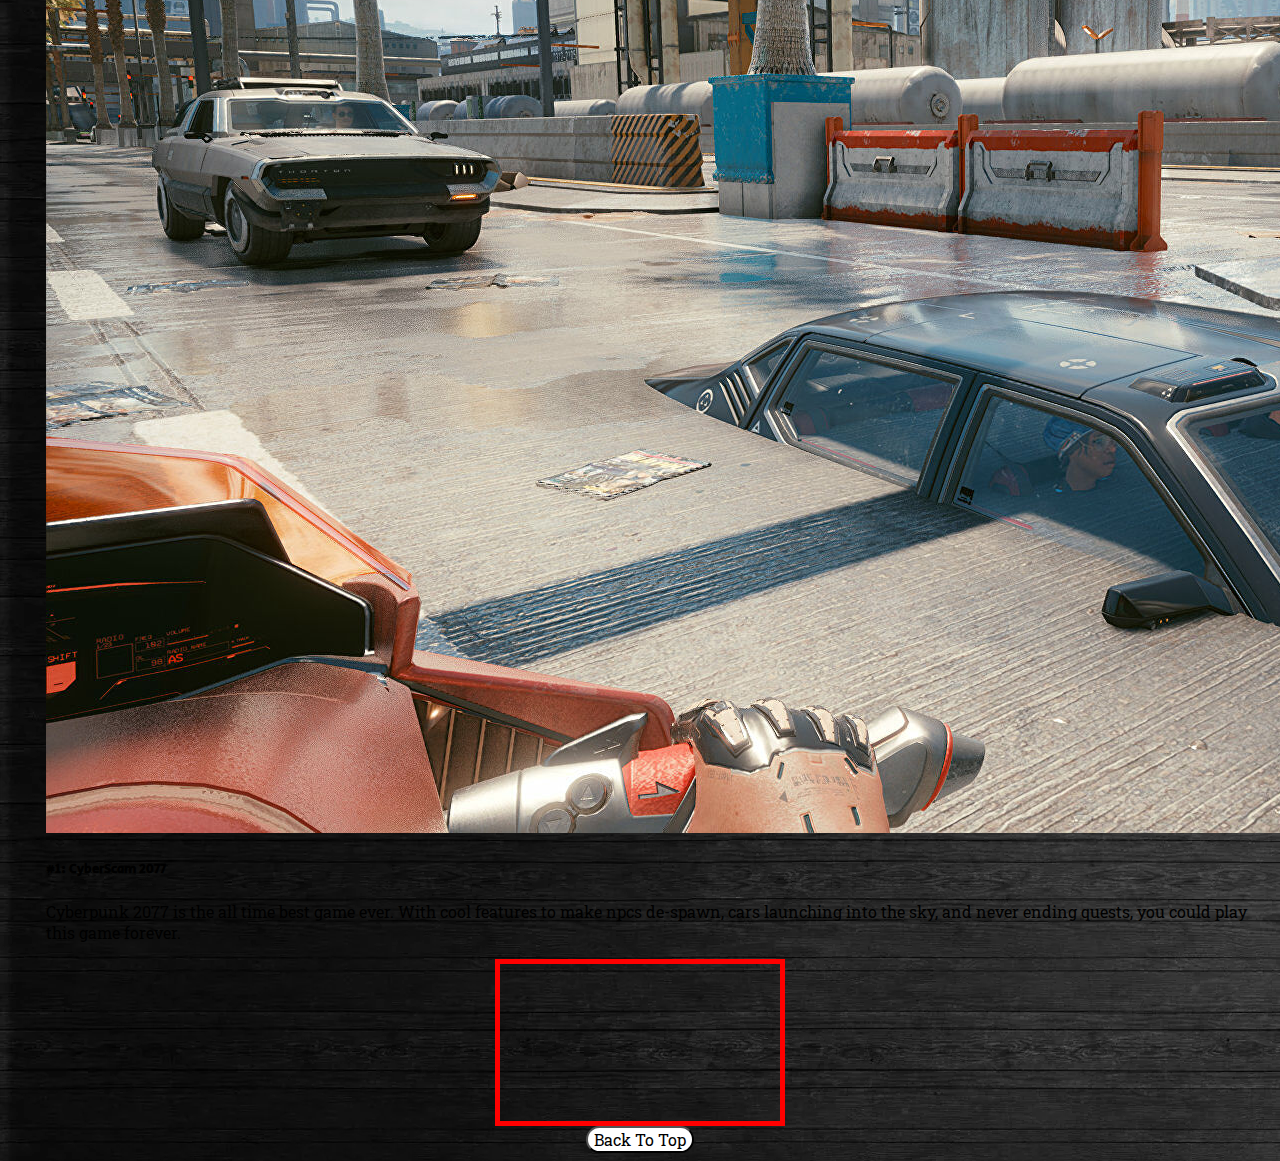
<file: Pages/JacobsTop10.html>
<!doctype html>
<html lang="en">

<head>
    <meta charset="utf-8">
    <meta name="viewport" content="width=device-width, initial-scale=1">
    <title>Jacob's Top 10s</title>
    <link href="https://cdn.jsdelivr.net/npm/bootstrap@5.2.2/dist/css/bootstrap.min.css" rel="stylesheet"
        integrity="sha384-Zenh87qX5JnK2Jl0vWa8Ck2rdkQ2Bzep5IDxbcnCeuOxjzrPF/et3URy9Bv1WTRi" crossorigin="anonymous">
    <link rel="stylesheet" href="../CSS/styles.css">
    <link rel="preconnect" href="https://fonts.googleapis.com">
    <link rel="preconnect" href="https://fonts.gstatic.com" crossorigin>
    <link href="https://fonts.googleapis.com/css2?family=Roboto+Slab:wght@300&family=Secular+One&display=swap"
        rel="stylesheet">
</head>

<body background="../AssetsJacob/DarkBackGround.png">

    <!--Beginning NavBar-->
    <nav id="top" class="navbar navbar-expand-lg bg-light">
        <div class="container-fluid">
            <a class="navbar-brand navButton" href="#">Top 10s</a>
            <button class="navbar-toggler" type="button" data-bs-toggle="collapse" data-bs-target="#navbarNav"
                aria-controls="navbarNav" aria-expanded="false" aria-label="Toggle navigation">
                <span class="navbar-toggler-icon"></span>
            </button>
            <div class="collapse navbar-collapse" id="navbarNav">
                <ul class="navbar-nav">
                    <li class="nav-item">
                        <a class="nav-link active navButton" aria-current="page" href="../index.html">Home</a>
                    </li>
                    <li class="nav-item">
                        <a class="nav-link navButton" href="../Pages/JacobsTop10.html">Jacob's Top 10</a>
                    </li>
                    <li class="nav-item">
                        <a class="nav-link navButton" href="../Pages/ShaunsTop10.html">Shaun's Top 10</a>
                    </li>
                </ul>
            </div>
        </div>
    </nav>
    <!--End NavBar-->

    <br>

    <!--Beginning Card 1-->
    <div class="row">
        <div class="col-sm-12 col-md-8">
            <div class="card mb-3" style="max-width: auto; margin-left: 3%;">
                <div class="row g-0">
                    <div class="col-md-4">
                        <img src="../AssetsJacob/watchestdog.jpg" class="img-fluid rounded-start" alt="Watch Dogs">
                    </div>
                    <div class="col-md-8">
                        <div class="card-body">
                            <h5 class="card-title">#10: Watch Dogs</h5>
                            <p class="card-text">Obviously one of the best games out there. When this game dropped, the
                                gameplay changed gaming forever. If "Sequels never compare to the origingal," was a
                                game,
                                it would be Watch Dogs.</p>
                        </div>
                    </div>
                </div>
            </div>
        </div>
        <div class="col-sm-12 col-md-4">
            <iframe class="videos" width="280" height="157" src="https://www.youtube.com/embed/N9doEqE0mWc"
                title="YouTube video player" frameborder="0"
                allow="accelerometer; autoplay; clipboard-write; encrypted-media; gyroscope; picture-in-picture"
                allowfullscreen></iframe>
        </div>
    </div>

    <!--End Card 1-->

    <!--Beginning Card 2-->
    <div class="row">
        <div class="col-sm-12 col-md-8">
            <div class="card mb-3" style="max-width: auto; margin-left: 3%;">
                <div class="row g-0">
                    <div class="col-md-4">
                        <img src="../AssetsJacob/dukenukemforever.jpg" class="img-fluid rounded-start"
                            alt="Duke Nukem Forever">
                    </div>
                    <div class="col-md-8">
                        <div class="card-body">
                            <h5 class="card-title">#9: Duke Nukem Forever</h5>
                            <p class="card-text">This game was so good they haven't made another Duke Nukem game since.
                                Duke Nukem Forever was in development for 14 years, and let me tell you, it aged like
                                fine wine. </p>
                        </div>
                    </div>
                </div>
            </div>
        </div>
        <div class="col-sm-12 col-md-4">
            <iframe class="videos" width="280" height="157" src="https://www.youtube.com/embed/93qn-W88vco"
                title="YouTube video player" frameborder="0"
                allow="accelerometer; autoplay; clipboard-write; encrypted-media; gyroscope; picture-in-picture"
                allowfullscreen></iframe>
        </div>
    </div>

    <!--End Card 2-->

    <!--Beginning Card 3-->
    <div class="row">
        <div class="col-sm-12 col-md-8">
            <div class="card mb-3" style="max-width: auto; margin-left: 3%;">
                <div class="row g-0">
                    <div class="col-md-4">
                        <img src="../AssetsJacob/TheAvengersGlitch.jpg" class="img-fluid rounded-start"
                            alt="The Avengers">
                    </div>
                    <div class="col-md-8">
                        <div class="card-body">
                            <h5 class="card-title">#8: The Avengers</h5>
                            <p class="card-text">With this game the proved to the world that super hero games can be
                                good. When this game dropped the world forgot about Spider Man and moved onto making
                                great games.</p>
                        </div>
                    </div>
                </div>
            </div>
        </div>
        <div class="col-sm-12 col-md-4">
            <iframe class="videos" width="280" height="157" src="https://www.youtube.com/embed/yAqLJMGTIZs"
                title="YouTube video player" frameborder="0"
                allow="accelerometer; autoplay; clipboard-write; encrypted-media; gyroscope; picture-in-picture"
                allowfullscreen></iframe>
        </div>
    </div>

    <!--End Card 3-->

    <!--Beginning Card 4-->
    <div class="row">
        <div class="col-sm-12 col-md-8">
            <div class="card mb-3" style="max-width: auto; margin-left: 3%;">
                <div class="row g-0">
                    <div class="col-md-4">
                        <img src="../AssetsJacob/Ten-Mass-Effect-Glitches-Header.jpg" class="img-fluid rounded-start"
                            alt="Mass Effect Andromeda">
                    </div>
                    <div class="col-md-8">
                        <div class="card-body">
                            <h5 class="card-title">#7: Massive Mistake Andromeda</h5>
                            <p class="card-text">The story for Mass Effect Andromeda blew the original trilogy out of
                                the water. I
                                mean commander Shepard who? Not to mention the flawless gameplay and great facial
                                animation.</p>
                        </div>
                    </div>
                </div>
            </div>
        </div>
        <div class="col-sm-12 col-md-4">
            <iframe class="videos" width="280" height="157" src="https://www.youtube.com/embed/asCWrjU3pps"
                title="YouTube video player" frameborder="0"
                allow="accelerometer; autoplay; clipboard-write; encrypted-media; gyroscope; picture-in-picture"
                allowfullscreen></iframe>
        </div>
    </div>

    <!--End Card 4-->

    <!--Beginning Card 5-->
    <div class="row">
        <div class="col-sm-12 col-md-8">
            <div class="card mb-3" style="max-width: auto; margin-left: 3%;">
                <div class="row g-0">
                    <div class="col-md-4">
                        <img src="../AssetsJacob/SkyrimGlitch.webp" class="img-fluid rounded-start" alt="Skyrim">
                    </div>
                    <div class="col-md-8">
                        <div class="card-body">
                            <h5 class="card-title">#6: The Elder Scrolls V: Skyrim III</h5>
                            <p class="card-text">I loved Skyrim, it will always be in my heart. The third time they
                                released this game I dissapeared for a good while, while I replayed the same story with
                                the same gameplay again. I mean who would want a different game?</p>
                        </div>
                    </div>
                </div>
            </div>
        </div>
        <div class="col-sm-12 col-md-4">
            <iframe class="videos" width="280" height="157" src="https://www.youtube.com/embed/Mc2A6qmvWj8"
                title="YouTube video player" frameborder="0"
                allow="accelerometer; autoplay; clipboard-write; encrypted-media; gyroscope; picture-in-picture"
                allowfullscreen></iframe>
        </div>
    </div>

    <!--End Card 5-->

    <!--Beginning Card 6-->
    <div class="row">
        <div class="col-sm-12 col-md-8">
            <div class="card mb-3" style="max-width: auto; margin-left: 3%;">
                <div class="row g-0">
                    <div class="col-md-4">
                        <img src="../AssetsJacob/CallOfDutyAdvancedWarfare.jpg" class="img-fluid rounded-start"
                            alt="Call Of Duty Advanced Warfare">
                    </div>
                    <div class="col-md-8">
                        <div class="card-body">
                            <h5 class="card-title">#5: Call Of Duty Advanced Warfare</h5>
                            <p class="card-text">This is the best Call Of Duty I and everyone else has ever played.
                                People still boot up this bad boy to go a few rounds.</p>
                        </div>
                    </div>
                </div>
            </div>
        </div>
        <div class="col-sm-12 col-md-4">
            <iframe class="videos" width="280" height="157" src="https://www.youtube.com/embed/cqlqRnz1oHQ"
                title="YouTube video player" frameborder="0"
                allow="accelerometer; autoplay; clipboard-write; encrypted-media; gyroscope; picture-in-picture"
                allowfullscreen></iframe>
        </div>
    </div>

    <!--End Card 6-->

    <!--Beginning Card 7-->
    <div class="row">
        <div class="col-sm-12 col-md-8">
            <div class="card mb-3" style="max-width: auto; margin-left: 3%;">
                <div class="row g-0">
                    <div class="col-md-4">
                        <img src="../AssetsJacob/Fallout76 Glitch.png" class="img-fluid rounded-start" alt="Fallout 76">
                    </div>
                    <div class="col-md-8">
                        <div class="card-body">
                            <h5 class="card-title">#4: Fallout not even 76 minutes worth of Gameplay</h5>
                            <p class="card-text">Fallout 76 was so good they didn't even release it with NPCs. The fans
                                loved it so much that the devs keep updating it. A game where players had to make their
                                own content. It just works!</p>
                        </div>
                    </div>
                </div>
            </div>
        </div>
        <div class="col-sm-12 col-md-4">
            <iframe class="videos" width="280" height="157" src="https://www.youtube.com/embed/mIAZReKCosc"
                title="YouTube video player" frameborder="0"
                allow="accelerometer; autoplay; clipboard-write; encrypted-media; gyroscope; picture-in-picture"
                allowfullscreen></iframe>
        </div>
    </div>

    <!--End Card 7-->

    <!--Beginning Card 8-->
    <div class="row">
        <div class="col-sm-12 col-md-8">
            <div class="card mb-3" style="max-width: auto; margin-left: 3%;">
                <div class="row g-0">
                    <div class="col-md-4">
                        <img src="../AssetsJacob/daiblo-immortal-cash-shop-currencies.webp"
                            class="img-fluid rounded-start" alt="Diablo Immortal">
                    </div>
                    <div class="col-md-8">
                        <div class="card-body">
                            <h5 class="card-title">#3: Diablo Immortal Wallet</h5>
                            <p class="card-text">Most games have a premium currency that makes you spend a few hundred
                                to max out your stats which is totally ridiculous. With this game you only have to
                                spend, on average, $26,000, per gem, per character.</p>
                        </div>
                    </div>
                </div>
            </div>
        </div>
        <div class="col-sm-12 col-md-4">
            <iframe class="videos" width="280" height="157" src="https://www.youtube.com/embed/Gvyg8vUjb0g"
                title="YouTube video player" frameborder="0"
                allow="accelerometer; autoplay; clipboard-write; encrypted-media; gyroscope; picture-in-picture"
                allowfullscreen></iframe>
        </div>
    </div>

    <!--End Card 8-->

    <!--Beginning Card 9-->
    <div class="row">
        <div class="col-sm-12 col-md-8">
            <div class="card mb-3" style="max-width: auto; margin-left: 3%;">
                <div class="row g-0">
                    <div class="col-md-4">
                        <img src="../AssetsJacob/NoMansSkyGlitch.webp" class="img-fluid rounded-start"
                            alt="No Man's Sky">
                    </div>
                    <div class="col-md-8">
                        <div class="card-body">
                            <h5 class="card-title">#2: No Man's Gamplay Day 1 Release</h5>
                            <p class="card-text">No Man's Sky is what it looks like when devs keep their promises. It
                                truly
                                was the best game ever on release. For whatever reason the devs started adding content
                                to it, which ruined the game for a lot of people.</p>
                        </div>
                    </div>
                </div>
            </div>
        </div>
        <div class="col-sm-12 col-md-4">
            <iframe class="videos" width="280" height="157" src="https://www.youtube.com/embed/bcjA74emEJI"
                title="YouTube video player" frameborder="0"
                allow="accelerometer; autoplay; clipboard-write; encrypted-media; gyroscope; picture-in-picture"
                allowfullscreen></iframe>
        </div>
    </div>

    <!--End Card 9-->

    <!--Beginning Card 10-->
    <div class="row">
        <div class="col-sm-12 col-md-8">
            <div class="card mb-3" style="max-width: auto; margin-left: 3%;">
                <div class="row g-0">
                    <div class="col-md-4">
                        <img src="../AssetsJacob/cyberpunk-2077-car-bug.jpg" class="img-fluid rounded-start"
                            alt="Cyberpunk 2077">
                    </div>
                    <div class="col-md-8">
                        <div class="card-body">
                            <h5 class="card-title">#1: CyberScam 2077</h5>
                            <p class="card-text">Cyberpunk 2077 is the all time best game ever. With cool features to
                                make npcs de-spawn, cars launching into the sky, and never ending quests, you could play
                                this game forever.</p>
                        </div>
                    </div>
                </div>
            </div>
        </div>
        <div class="col-sm-12 col-md-4">
            <iframe class="videos" width="280" height="157" src="https://www.youtube.com/embed/QfpoTjUz1BY"
                title="YouTube video player" frameborder="0"
                allow="accelerometer; autoplay; clipboard-write; encrypted-media; gyroscope; picture-in-picture"
                allowfullscreen></iframe>
        </div>
    </div>

    <!--End Card 10-->

    <button class="backtop" onclick="window.location.href='#top'">Back To Top</button>

    <script src="https://cdn.jsdelivr.net/npm/bootstrap@5.2.2/dist/js/bootstrap.bundle.min.js"
        integrity="sha384-OERcA2EqjJCMA+/3y+gxIOqMEjwtxJY7qPCqsdltbNJuaOe923+mo//f6V8Qbsw3"
        crossorigin="anonymous"></script>
</body>

</html>
</file>
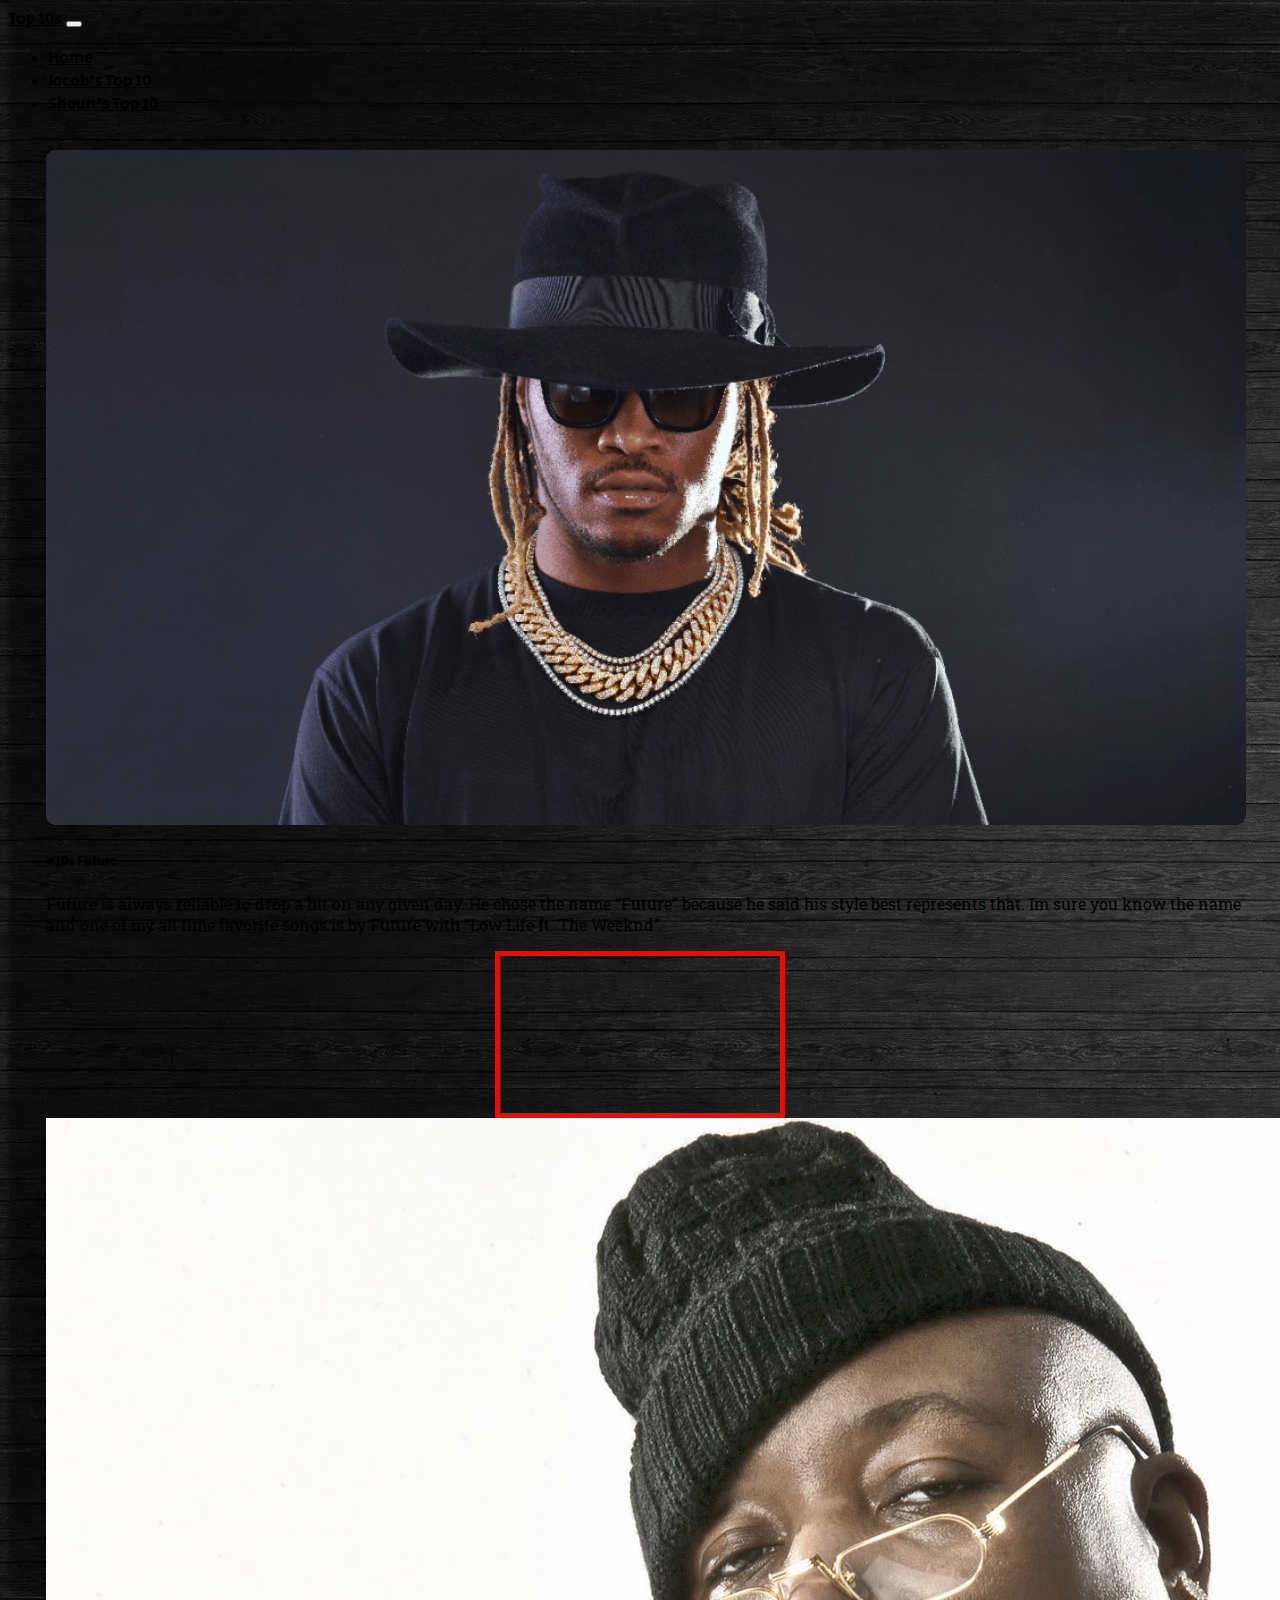
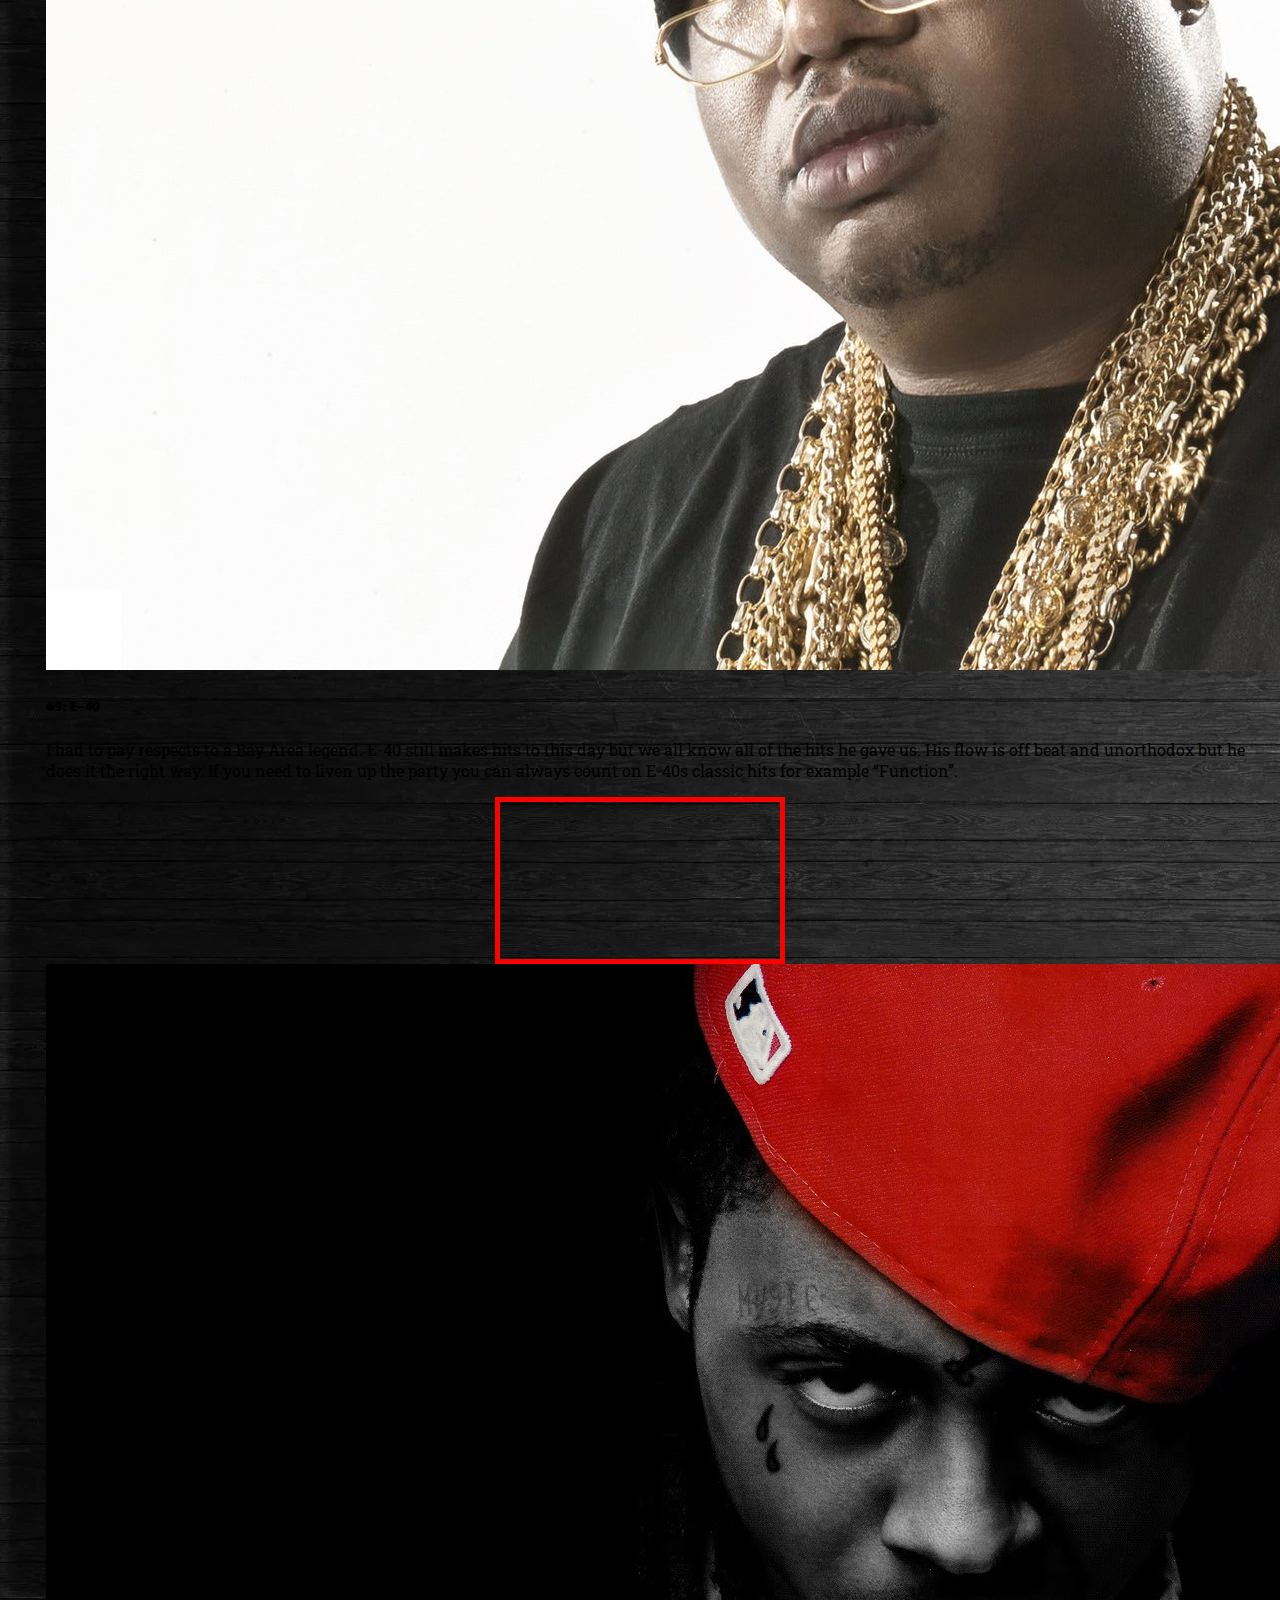
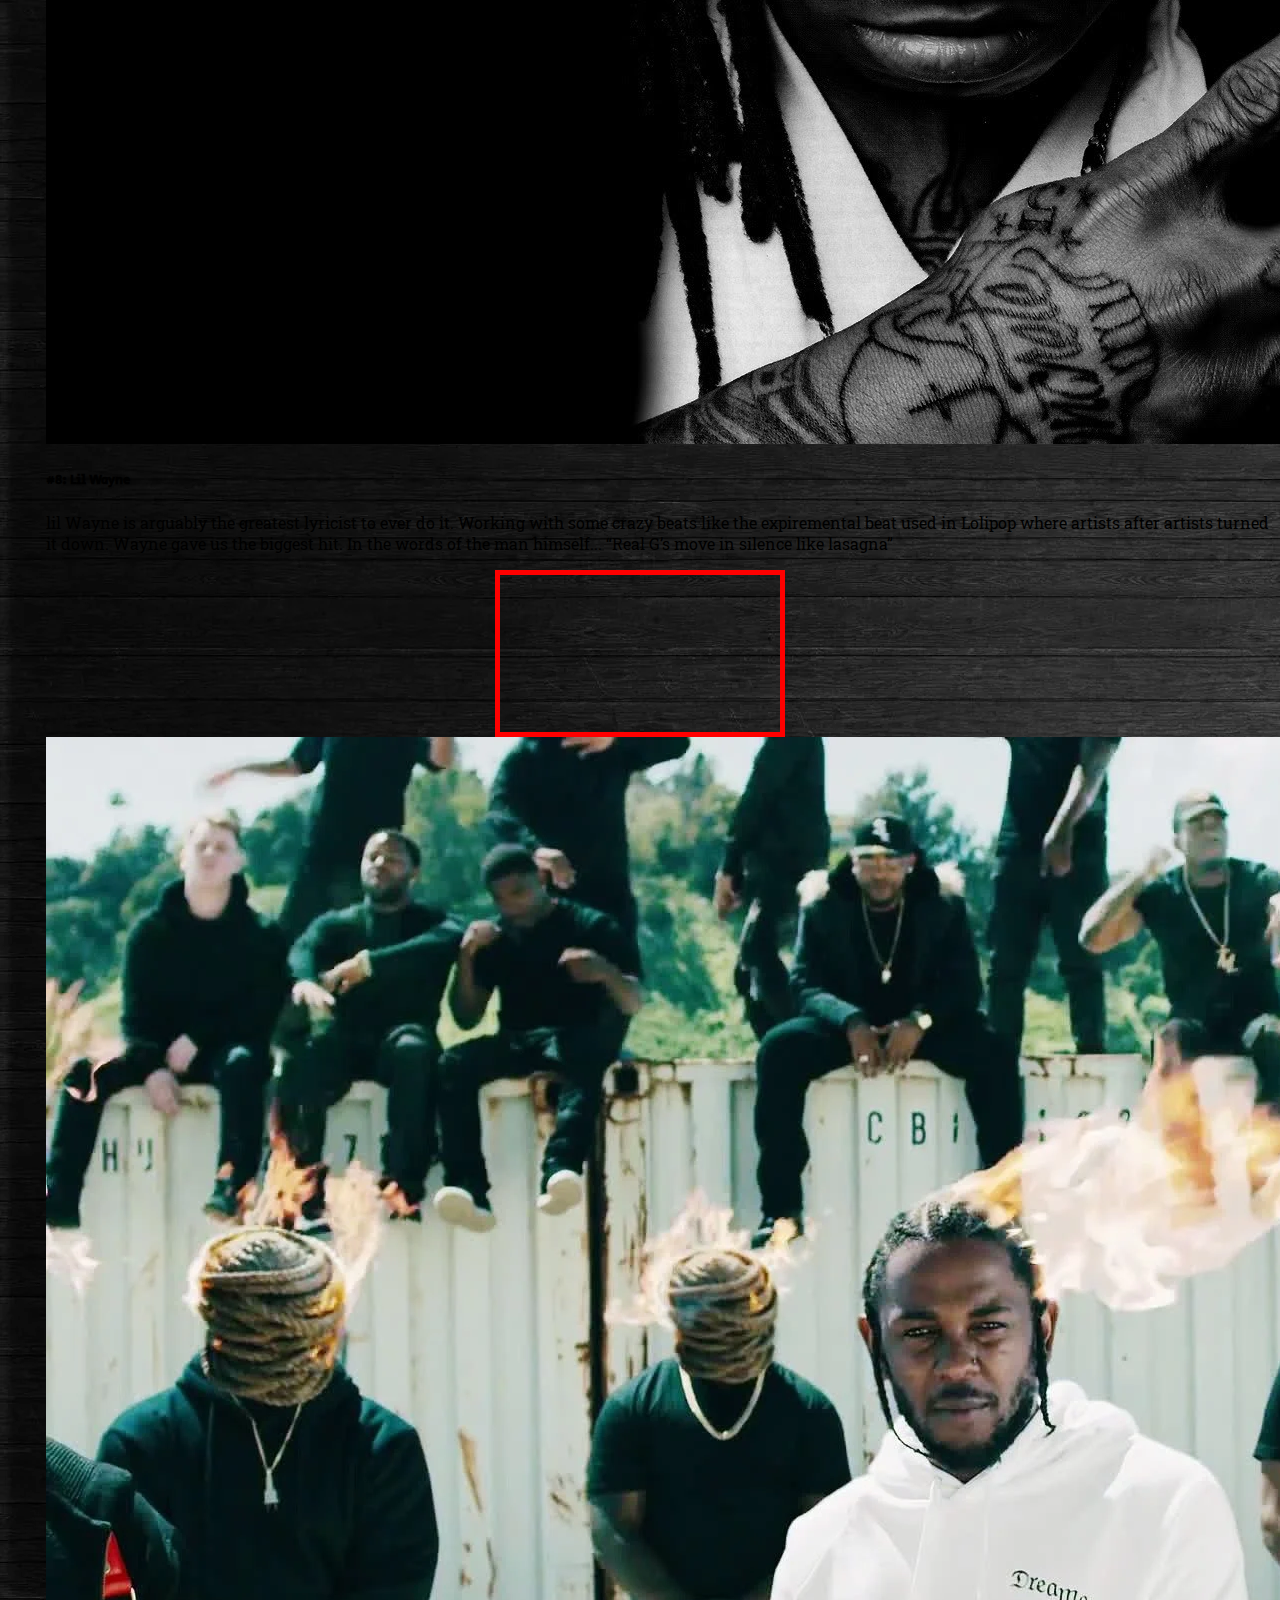
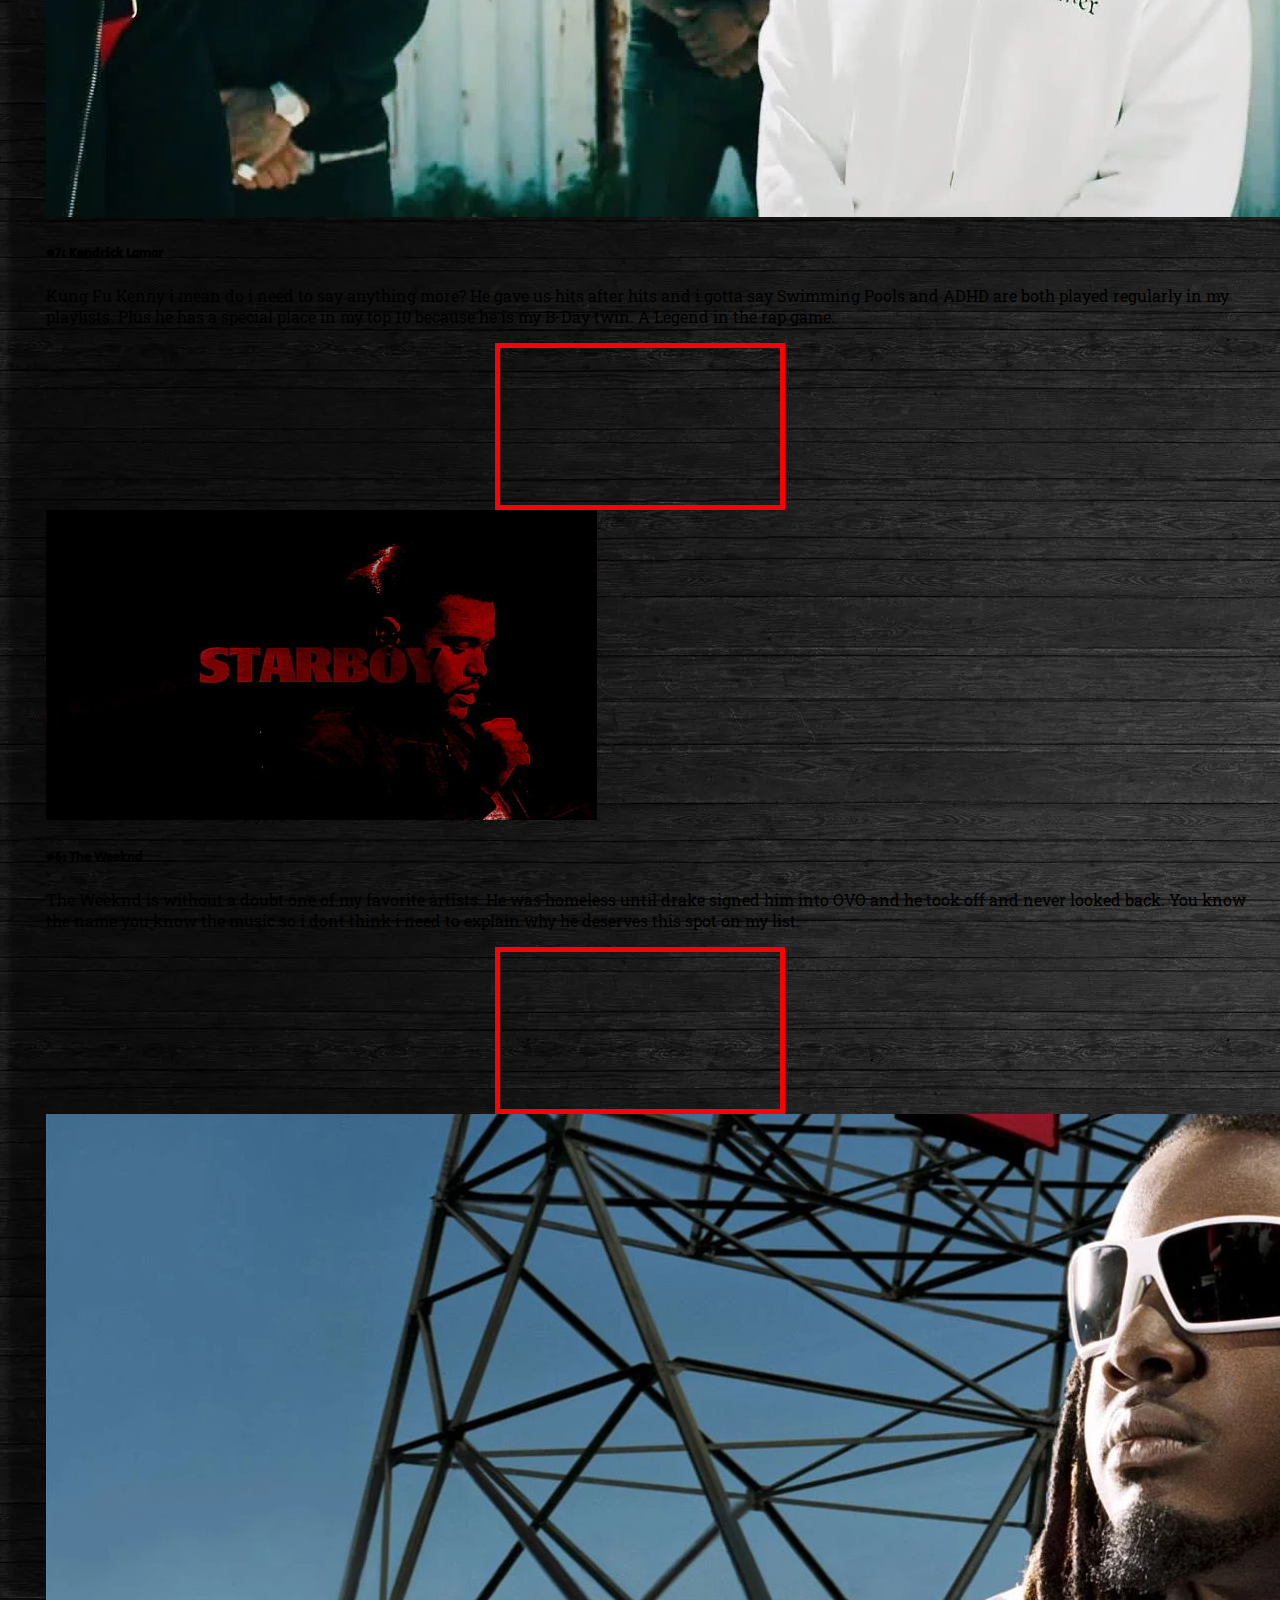
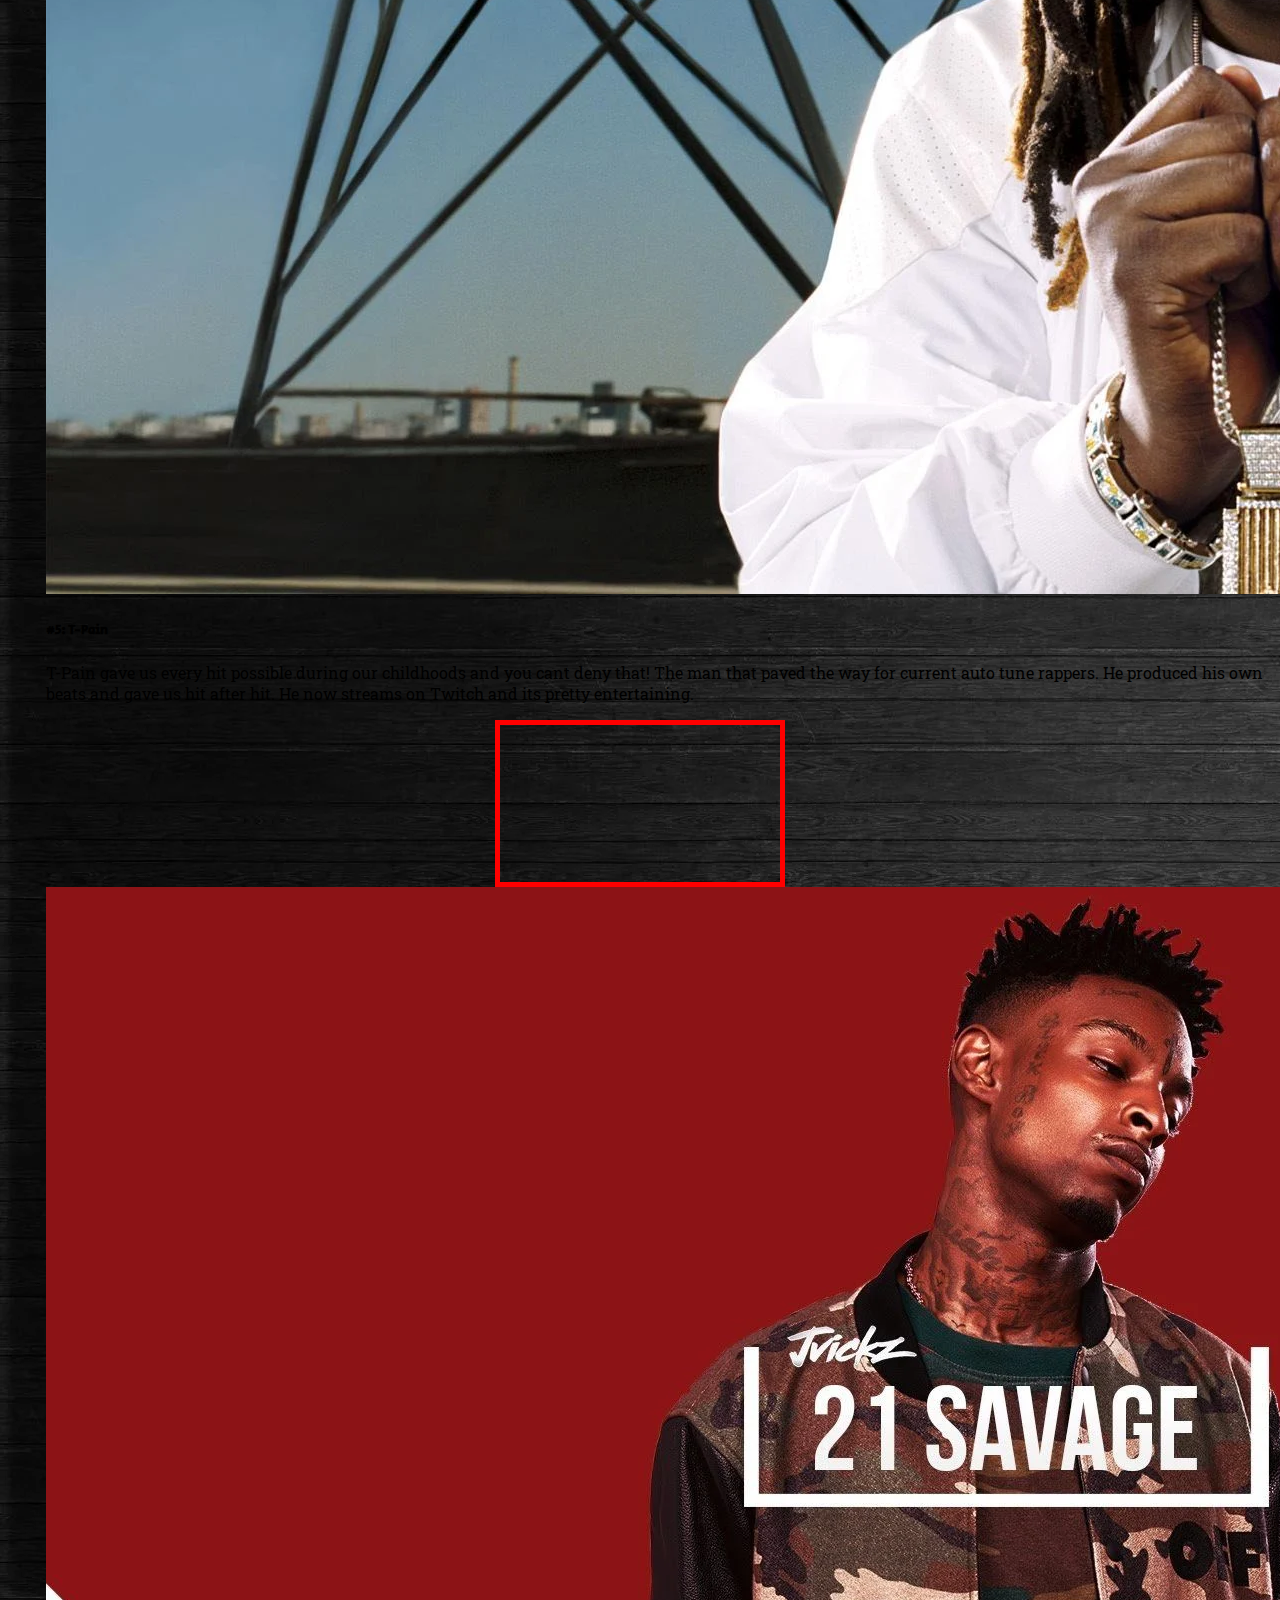
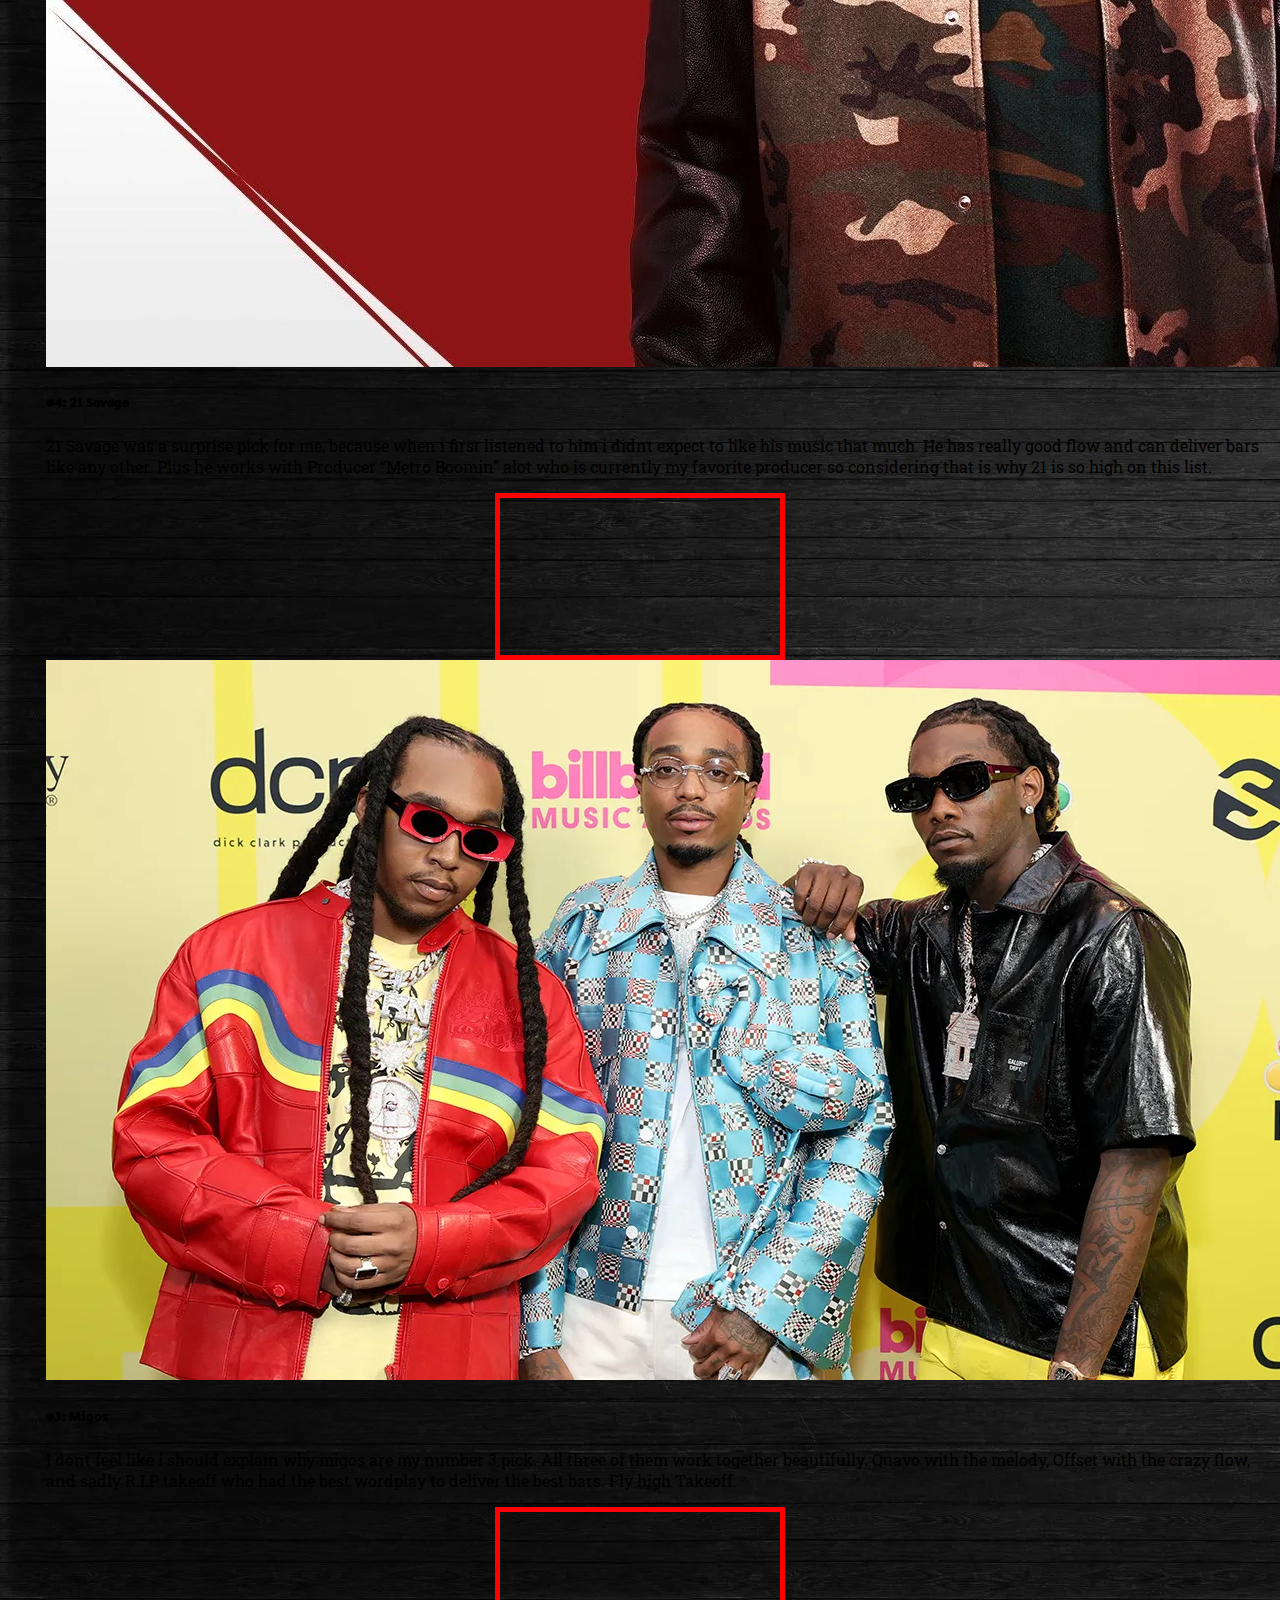
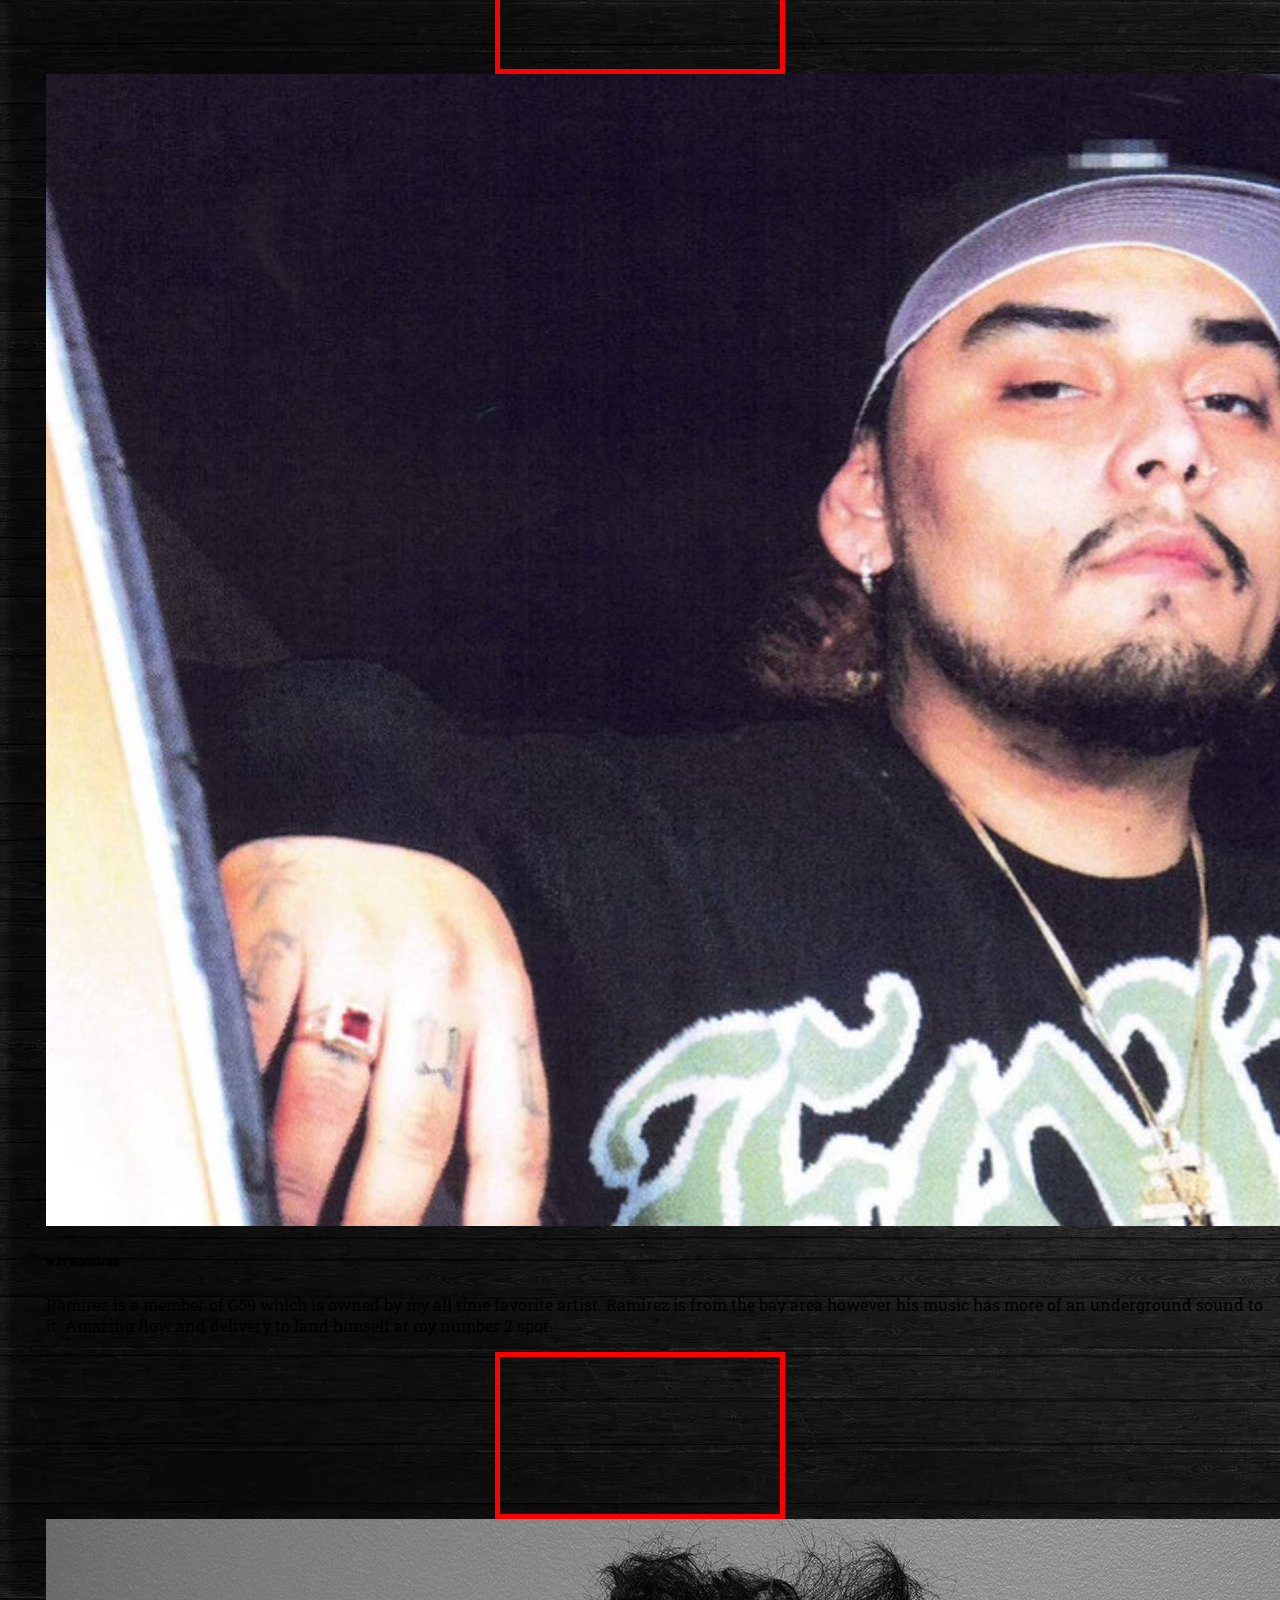
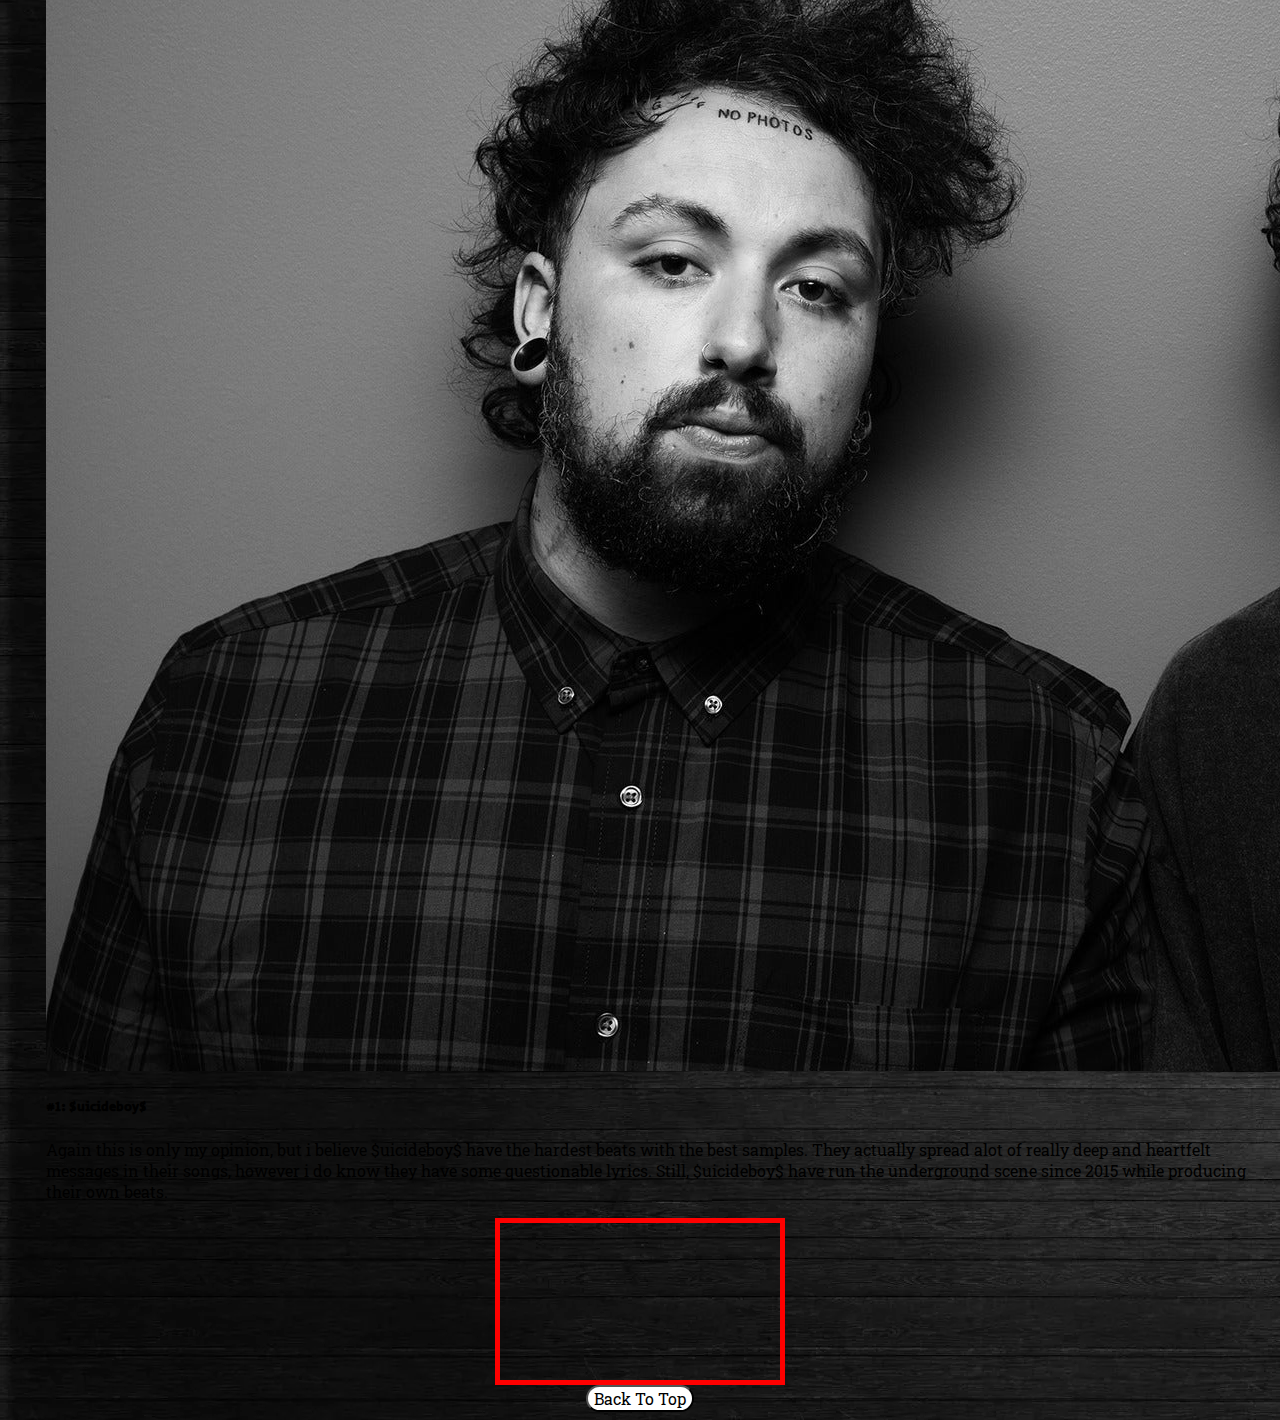
<file: Pages/ShaunsTop10.html>
<!doctype html>
<html lang="en">

<head>
    <meta charset="utf-8">
    <meta name="viewport" content="width=device-width, initial-scale=1">
    <title>Shaun's Top 10s</title>
    <link href="https://cdn.jsdelivr.net/npm/bootstrap@5.2.2/dist/css/bootstrap.min.css" rel="stylesheet"
        integrity="sha384-Zenh87qX5JnK2Jl0vWa8Ck2rdkQ2Bzep5IDxbcnCeuOxjzrPF/et3URy9Bv1WTRi" crossorigin="anonymous">
    <link rel="stylesheet" href="../CSS/styles.css">
    <link rel="preconnect" href="https://fonts.googleapis.com">
    <link rel="preconnect" href="https://fonts.gstatic.com" crossorigin>
    <link href="https://fonts.googleapis.com/css2?family=Roboto+Slab:wght@300&family=Secular+One&display=swap"
        rel="stylesheet">
</head>

<body background="../AssetsJacob/DarkBackGround.png">

    <!--Beginning NavBar-->
    <nav id="top" class="navbar navbar-expand-lg bg-light">
        <div class="container-fluid">
            <a class="navbar-brand navButton" href="#">Top 10s</a>
            <button class="navbar-toggler" type="button" data-bs-toggle="collapse" data-bs-target="#navbarNav"
                aria-controls="navbarNav" aria-expanded="false" aria-label="Toggle navigation">
                <span class="navbar-toggler-icon"></span>
            </button>
            <div class="collapse navbar-collapse" id="navbarNav">
                <ul class="navbar-nav">
                    <li class="nav-item">
                        <a class="nav-link active navButton" aria-current="page" href="../index.html">Home</a>
                    </li>
                    <li class="nav-item">
                        <a class="nav-link navButton" href="../Pages/JacobsTop10.html">Jacob's Top 10</a>
                    </li>
                    <li class="nav-item">
                        <a class="nav-link navButton" href="../Pages/ShaunsTop10.html">Shaun's Top 10</a>
                    </li>
                </ul>
            </div>
        </div>
    </nav>
    <!--End NavBar-->
    <br>
    <!--Beginning Card 1-->
    <div class="row">
        <div class="col-sm-12 col-md-8">
            <div class="card mb-3" style="max-width: auto; margin-left: 3%;">
                <div class="row g-0">
                    <div class="col-md-4">
                        <img src="../AssetsShaun/Future.webp" class="img-fluid rounded-start" alt="Future">
                    </div>
                    <div class="col-md-8">
                        <div class="card-body">
                            <h5 class="card-title">#10: Future</h5>
                            <p class="card-text">Future is always reliable to drop a hit on any given day. He chose the
                                name “Future” because he said his style best represents that. Im sure you know the name
                                and one of my all time favorite songs is by Future with “Low Life ft. The Weeknd”</p>
                        </div>
                    </div>
                </div>
            </div>
        </div>
        <div class="col-sm-12 col-md-4">
            <iframe class="videos" width="280" height="157" src="https://www.youtube.com/embed/K_9tX4eHztY"
                title="YouTube video player" frameborder="0"
                allow="accelerometer; autoplay; clipboard-write; encrypted-media; gyroscope; picture-in-picture"
                allowfullscreen></iframe>
        </div>
    </div>

    <!--End Card 1-->

    <!--Beginning Card 2-->
    <div class="row">
        <div class="col-sm-12 col-md-8">
            <div class="card mb-3" style="max-width: auto; margin-left: 3%;">
                <div class="row g-0">
                    <div class="col-md-4">
                        <img src="../AssetsShaun/e 40.jpg" class="img-fluid rounded-start" alt="E-40">
                    </div>
                    <div class="col-md-8">
                        <div class="card-body">
                            <h5 class="card-title">#9: E-40</h5>
                            <p class="card-text">I had to pay respects to a Bay Area legend. E-40 still makes hits to
                                this day
                                but we all know all of the hits he gave us. His flow is off beat and unorthodox but he
                                does it
                                the right way. If you need to liven up the party you can always count on E-40s classic
                                hits for
                                example “Function”.</p>
                        </div>
                    </div>
                </div>
            </div>
        </div>
        <div class="col-sm-12 col-md-4">
            <iframe class="videos" width="280" height="157" src="https://www.youtube.com/embed/2GZbaXdK8Js"
                title="YouTube video player" frameborder="0"
                allow="accelerometer; autoplay; clipboard-write; encrypted-media; gyroscope; picture-in-picture"
                allowfullscreen></iframe>
        </div>
    </div>

    <!--End Card 2-->

    <!--Beginning Card 3-->
    <div class="row">
        <div class="col-sm-12 col-md-8">
            <div class="card mb-3" style="max-width: auto; margin-left: 3%;">
                <div class="row g-0">
                    <div class="col-md-4">
                        <img src="../AssetsShaun/lilWayne.jpg" class="img-fluid rounded-start" alt="Lil Wayne">
                    </div>
                    <div class="col-md-8">
                        <div class="card-body">
                            <h5 class="card-title">#8: Lil Wayne</h5>
                            <p class="card-text">lil Wayne is arguably the greatest lyricist to ever do it. Working with
                                some
                                crazy beats like the expiremental beat used in Lolipop where artists after artists
                                turned it
                                down. Wayne gave us the biggest hit. In the words of the man himself... “Real G’s move
                                in
                                silence like lasagna”</p>
                        </div>
                    </div>
                </div>
            </div>
        </div>
        <div class="col-sm-12 col-md-4">
            <iframe class="videos" width="280" height="157" src="https://www.youtube.com/embed/c7tOAGY59uQ"
                title="YouTube video player" frameborder="0"
                allow="accelerometer; autoplay; clipboard-write; encrypted-media; gyroscope; picture-in-picture"
                allowfullscreen></iframe>
        </div>
    </div>

    <!--End Card 3-->

    <!--Beginning Card 4-->
    <div class="row">
        <div class="col-sm-12 col-md-8">
            <div class="card mb-3" style="max-width: auto; margin-left: 3%;">
                <div class="row g-0">
                    <div class="col-md-4">
                        <img src="../AssetsShaun/KendrickLamar.webp" class="img-fluid rounded-start"
                            alt="Kendrick Lamar">
                    </div>
                    <div class="col-md-8">
                        <div class="card-body">
                            <h5 class="card-title">#7: Kendrick Lamar</h5>
                            <p class="card-text">Kung Fu Kenny i mean do i need to say anything more? He gave us hits
                                after hits
                                and i gotta say Swimming Pools and ADHD are both played regularly in my playlists. Plus
                                he has a
                                special place in my top 10 because he is my B-Day twin. A Legend in the rap game.</p>
                        </div>
                    </div>
                </div>
            </div>
        </div>
        <div class="col-sm-12 col-md-4">
            <iframe class="videos" width="280" height="157" src="https://www.youtube.com/embed/B5YNiCfWC3A"
                title="YouTube video player" frameborder="0"
                allow="accelerometer; autoplay; clipboard-write; encrypted-media; gyroscope; picture-in-picture"
                allowfullscreen></iframe>
        </div>
    </div>

    <!--End Card 4-->

    <!--Beginning Card 5-->
    <div class="row">
        <div class="col-sm-12 col-md-8">
            <div class="card mb-3" style="max-width: auto; margin-left: 3%;">
                <div class="row g-0">
                    <div class="col-md-4">
                        <img src="../AssetsShaun/theweeknd2.jpg" class="img-fluid rounded-start" alt="The Weeknd">
                    </div>
                    <div class="col-md-8">
                        <div class="card-body">
                            <h5 class="card-title">#6: The Weeknd</h5>
                            <p class="card-text">The Weeknd is without a doubt one of my favorite artists. He was
                                homeless until
                                drake signed him into OVO and he took off and never looked back. You know the name you
                                know the
                                music so i dont think i need to explain why he deserves this spot on my list.</p>
                        </div>
                    </div>
                </div>
            </div>
        </div>
        <div class="col-sm-12 col-md-4">
            <iframe class="videos" width="280" height="157" src="https://www.youtube.com/embed/JZjAg6fK-BQ"
                title="YouTube video player" frameborder="0"
                allow="accelerometer; autoplay; clipboard-write; encrypted-media; gyroscope; picture-in-picture"
                allowfullscreen></iframe>
        </div>
    </div>

    <!--End Card 5-->

    <!--Beginning Card 6-->
    <div class="row">
        <div class="col-sm-12 col-md-8">
            <div class="card mb-3" style="max-width: auto; margin-left: 3%;">
                <div class="row g-0">
                    <div class="col-md-4">
                        <img src="../AssetsShaun/tPain.webp" class="img-fluid rounded-start" alt="T-Pain">
                    </div>
                    <div class="col-md-8">
                        <div class="card-body">
                            <h5 class="card-title">#5: T-Pain</h5>
                            <p class="card-text">T-Pain gave us every hit possible during our childhoods and you cant
                                deny that!
                                The man that paved the way for current auto tune rappers. He produced his own beats and
                                gave us
                                hit after hit. He now streams on Twitch and its pretty entertaining.</p>
                        </div>
                    </div>
                </div>
            </div>
        </div>
        <div class="col-sm-12 col-md-4">
            <iframe class="videos" width="280" height="157" src="https://www.youtube.com/embed/ilEKPB86Q1A"
                title="YouTube video player" frameborder="0"
                allow="accelerometer; autoplay; clipboard-write; encrypted-media; gyroscope; picture-in-picture"
                allowfullscreen></iframe>
        </div>
    </div>

    <!--End Card 6-->

    <!--Beginning Card 7-->
    <div class="row">
        <div class="col-sm-12 col-md-8">
            <div class="card mb-3" style="max-width: auto; margin-left: 3%;">
                <div class="row g-0">
                    <div class="col-md-4">
                        <img src="../AssetsShaun/21Savage.webp" class="img-fluid rounded-start" alt="21 Savage">
                    </div>
                    <div class="col-md-8">
                        <div class="card-body">
                            <h5 class="card-title">#4: 21 Savage</h5>
                            <p class="card-text">21 Savage was a surprise pick for me, because when i first listened to
                                him i
                                didnt expect to like his music that much. He has really good flow and can deliver bars
                                like any
                                other. Plus he works with Producer “Metro Boomin” alot who is currently my favorite
                                producer so
                                considering that is why 21 is so high on this list.</p>
                        </div>
                    </div>
                </div>
            </div>
        </div>
        <div class="col-sm-12 col-md-4">
            <iframe class="videos" width="280" height="157" src="https://www.youtube.com/embed/VX4e4l7aKeo"
                title="YouTube video player" frameborder="0"
                allow="accelerometer; autoplay; clipboard-write; encrypted-media; gyroscope; picture-in-picture"
                allowfullscreen></iframe>
        </div>
    </div>

    <!--End Card 7-->

    <!--Beginning Card 8-->
    <div class="row">
        <div class="col-sm-12 col-md-8">
            <div class="card mb-3" style="max-width: auto; margin-left: 3%;">
                <div class="row g-0">
                    <div class="col-md-4">
                        <img src="../AssetsShaun/AnotherMigo.webp" class="img-fluid rounded-start" alt="Migos">
                    </div>
                    <div class="col-md-8">
                        <div class="card-body">
                            <h5 class="card-title">#3: Migos</h5>
                            <p class="card-text">I dont feel like i should explain why migos are my number 3 pick. All
                                three of
                                them work together beautifully. Quavo with the melody, Offset with the crazy flow, and
                                sadly
                                R.I.P takeoff who had the best wordplay to deliver the best bars. Fly high Takeoff.</p>
                        </div>
                    </div>
                </div>
            </div>
        </div>
        <div class="col-sm-12 col-md-4">
            <iframe class="videos" width="280" height="157" src="https://www.youtube.com/embed/SsvuCSYBaY8"
                title="YouTube video player" frameborder="0"
                allow="accelerometer; autoplay; clipboard-write; encrypted-media; gyroscope; picture-in-picture"
                allowfullscreen></iframe>
        </div>
    </div>

    <!--End Card 8-->

    <!--Beginning Card 9-->
    <div class="row">
        <div class="col-sm-12 col-md-8">
            <div class="card mb-3" style="max-width: auto; margin-left: 3%;">
                <div class="row g-0">
                    <div class="col-md-4">
                        <img src="../AssetsShaun/Ramirez1.jpg" class="img-fluid rounded-start" alt="Ramirez">
                    </div>
                    <div class="col-md-8">
                        <div class="card-body">
                            <h5 class="card-title">#2: Ramirez</h5>
                            <p class="card-text">Ramirez is a member of G59 which is owned by my all time favorite
                                artist.
                                Ramirez is from the bay area however his music has more of an underground sound to it.
                                Amazing
                                flow and delivery to land himself at my number 2 spot.</p>
                        </div>
                    </div>
                </div>
            </div>
        </div>
        <div class="col-sm-12 col-md-4">
            <iframe class="videos" width="280" height="157" src="https://www.youtube.com/embed/Josmg1EqDOA"
                title="YouTube video player" frameborder="0"
                allow="accelerometer; autoplay; clipboard-write; encrypted-media; gyroscope; picture-in-picture"
                allowfullscreen></iframe>
        </div>
    </div>

    <!--End Card 9-->

    <!--Beginning Card 10-->
    <div class="row">
        <div class="col-sm-12 col-md-8">
            <div class="card mb-3" style="max-width: auto; margin-left: 3%;">
                <div class="row g-0">
                    <div class="col-md-4">
                        <img src="../AssetsShaun/$uicideBoy$$.jpg" class="img-fluid rounded-start" alt="Suicide Boys">
                    </div>
                    <div class="col-md-8">
                        <div class="card-body">
                            <h5 class="card-title">#1: $uicideboy$</h5>
                            <p class="card-text">Again this is only my opinion, but i believe $uicideboy$ have the
                                hardest
                                beats with the best samples. They actually spread alot of really deep and heartfelt
                                messages in
                                their songs, however i do know they have some questionable lyrics. Still, $uicideboy$
                                have run
                                the underground scene since 2015 while producing their own beats.</p>
                        </div>
                    </div>
                </div>
            </div>
        </div>
        <div class="col-sm-12 col-md-4">
            <iframe class="videos" width="280" height="157" src="https://www.youtube.com/embed/UOug_L9G1F8"
                title="YouTube video player" frameborder="0"
                allow="accelerometer; autoplay; clipboard-write; encrypted-media; gyroscope; picture-in-picture"
                allowfullscreen></iframe>
        </div>
    </div>

    <!--End Card 10-->

    <button class="backtop" onclick="window.location.href='#top'">Back To Top</button>

    <script src="https://cdn.jsdelivr.net/npm/bootstrap@5.2.2/dist/js/bootstrap.bundle.min.js"
        integrity="sha384-OERcA2EqjJCMA+/3y+gxIOqMEjwtxJY7qPCqsdltbNJuaOe923+mo//f6V8Qbsw3"
        crossorigin="anonymous"></script>
</body>

</html>
</file>
<file: CSS/styles.css>
.body {
    background-repeat: no-repeat;
    background: cover;
}

.navButton {
    color: black;
    font-family: "Secular One", sans-serif;
}

.title {
    font-size: 6rem;
    font-family: "Secular One", sans-serif;
    color: white;
    text-align: center;
}

.top10txt {
    font-size: 4rem;
    color: white;
    display: flex;
    justify-content: center;
    margin-left: 20%;
    margin-right: 20%;
}

.top10buttons {
    font-size: 1.93rem;
    font-family: "Roboto Slab", serif;
    color: rgb(0, 0, 0);
    border-radius: 20px;
    background-color: rgb(255, 255, 255);
    display: flex;
    justify-content: center;
    margin: auto;
}

.listtext {
    color: white;
    display: flex;
    justify-content: center;
}

.carouseltext {
    font-family: "Secular One", sans-serif;
    background-color: rgba(0, 0, 0, 0.741);
}

.carousels {
    display: block;
    border: 5px solid rgb(255, 0, 0);
    margin-left: 15%;
    margin-right: 15%;
}

.card-title {
    font-family: "Secular One", sans-serif;
}

.card-text {
    font-family: "Roboto Slab", serif;
}

.videos {
    display: block;
    margin: auto;
    border: 5px solid rgb(255, 0, 0);
}

.backtop {
    font-size: 1rem;
    font-family: "Roboto Slab", serif;
    color: rgb(0, 0, 0);
    border-radius: 20px;
    background-color: rgb(255, 255, 255);
    display: block;
    margin: auto;
}

@media screen and (max-width: 540px) {
      .title {
        font-size: 3rem;
      }

      .top10buttons {
        font-size: 1rem;
      }

}
@media screen and (max-width: 385px) {
    .title {
        font-size: 2rem;
    }

    .top10buttons {
        font-size: 0.5rem;
      }

}
</file>
